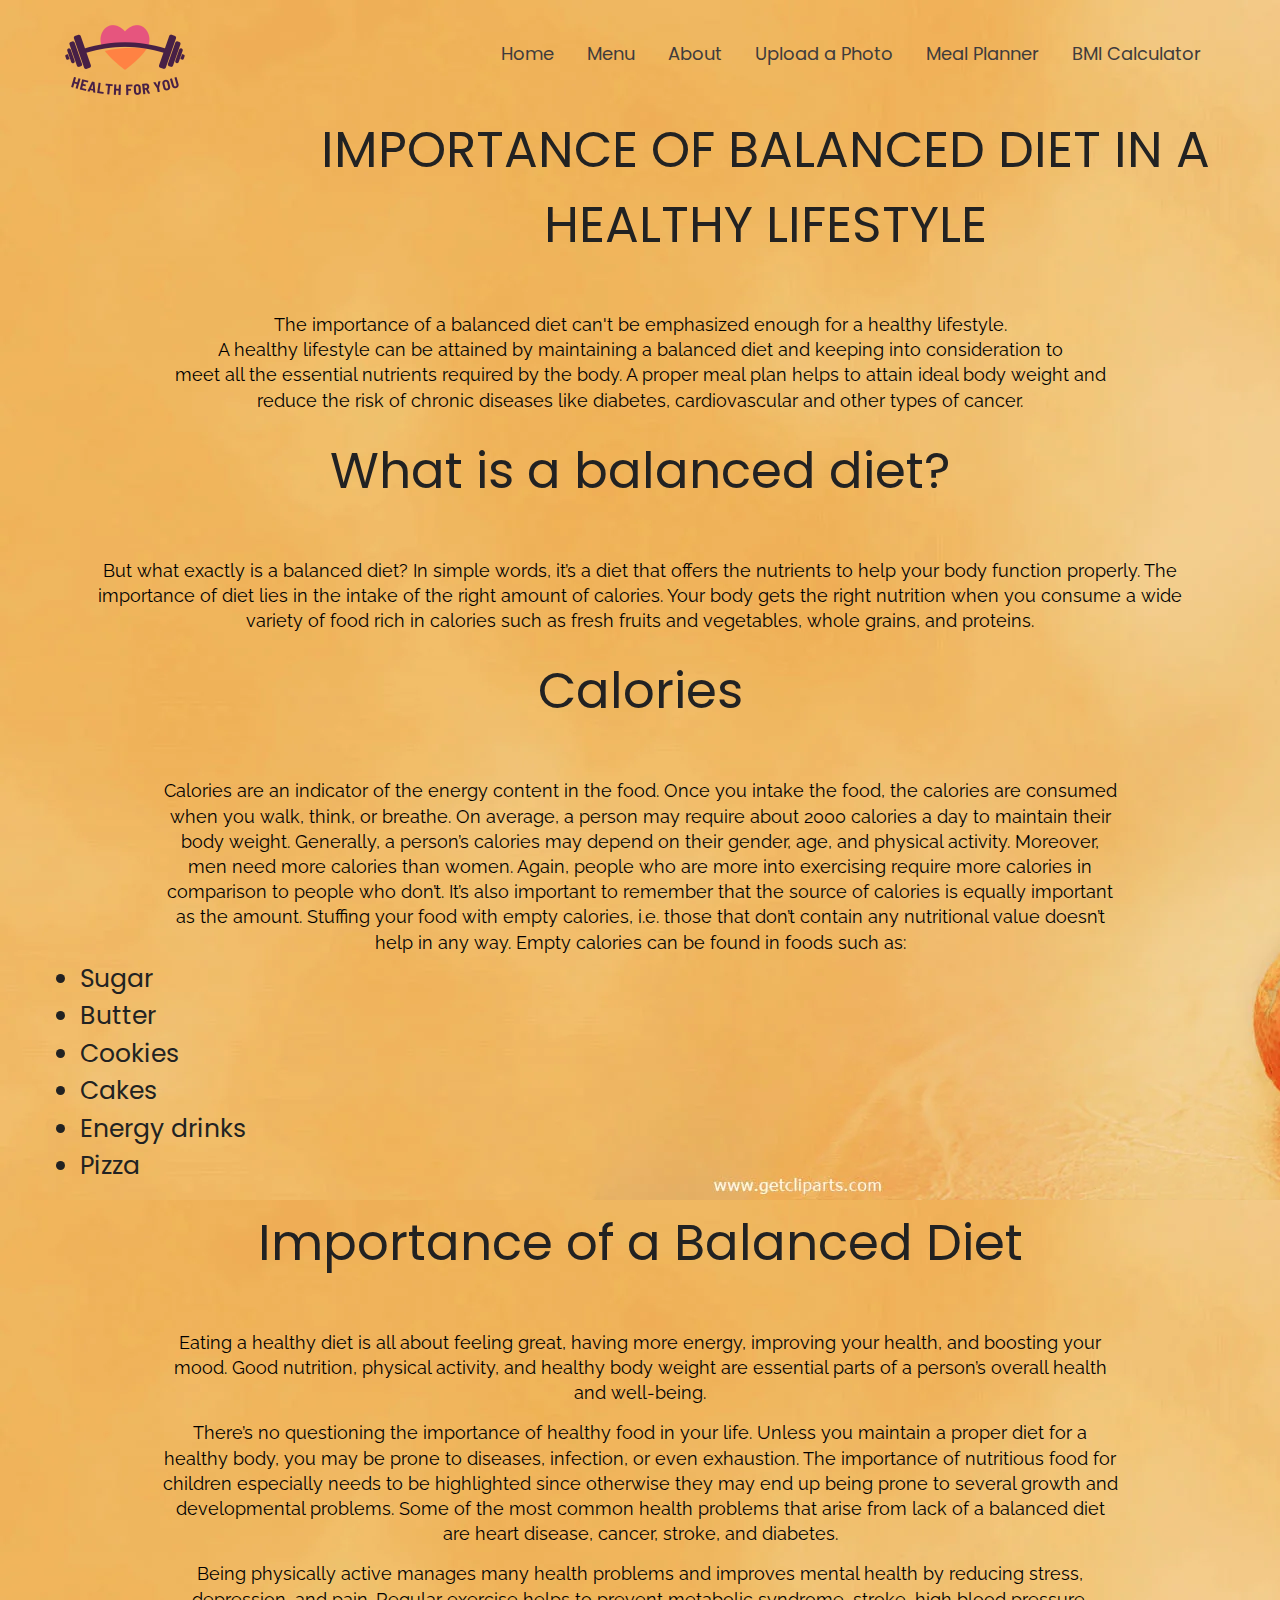
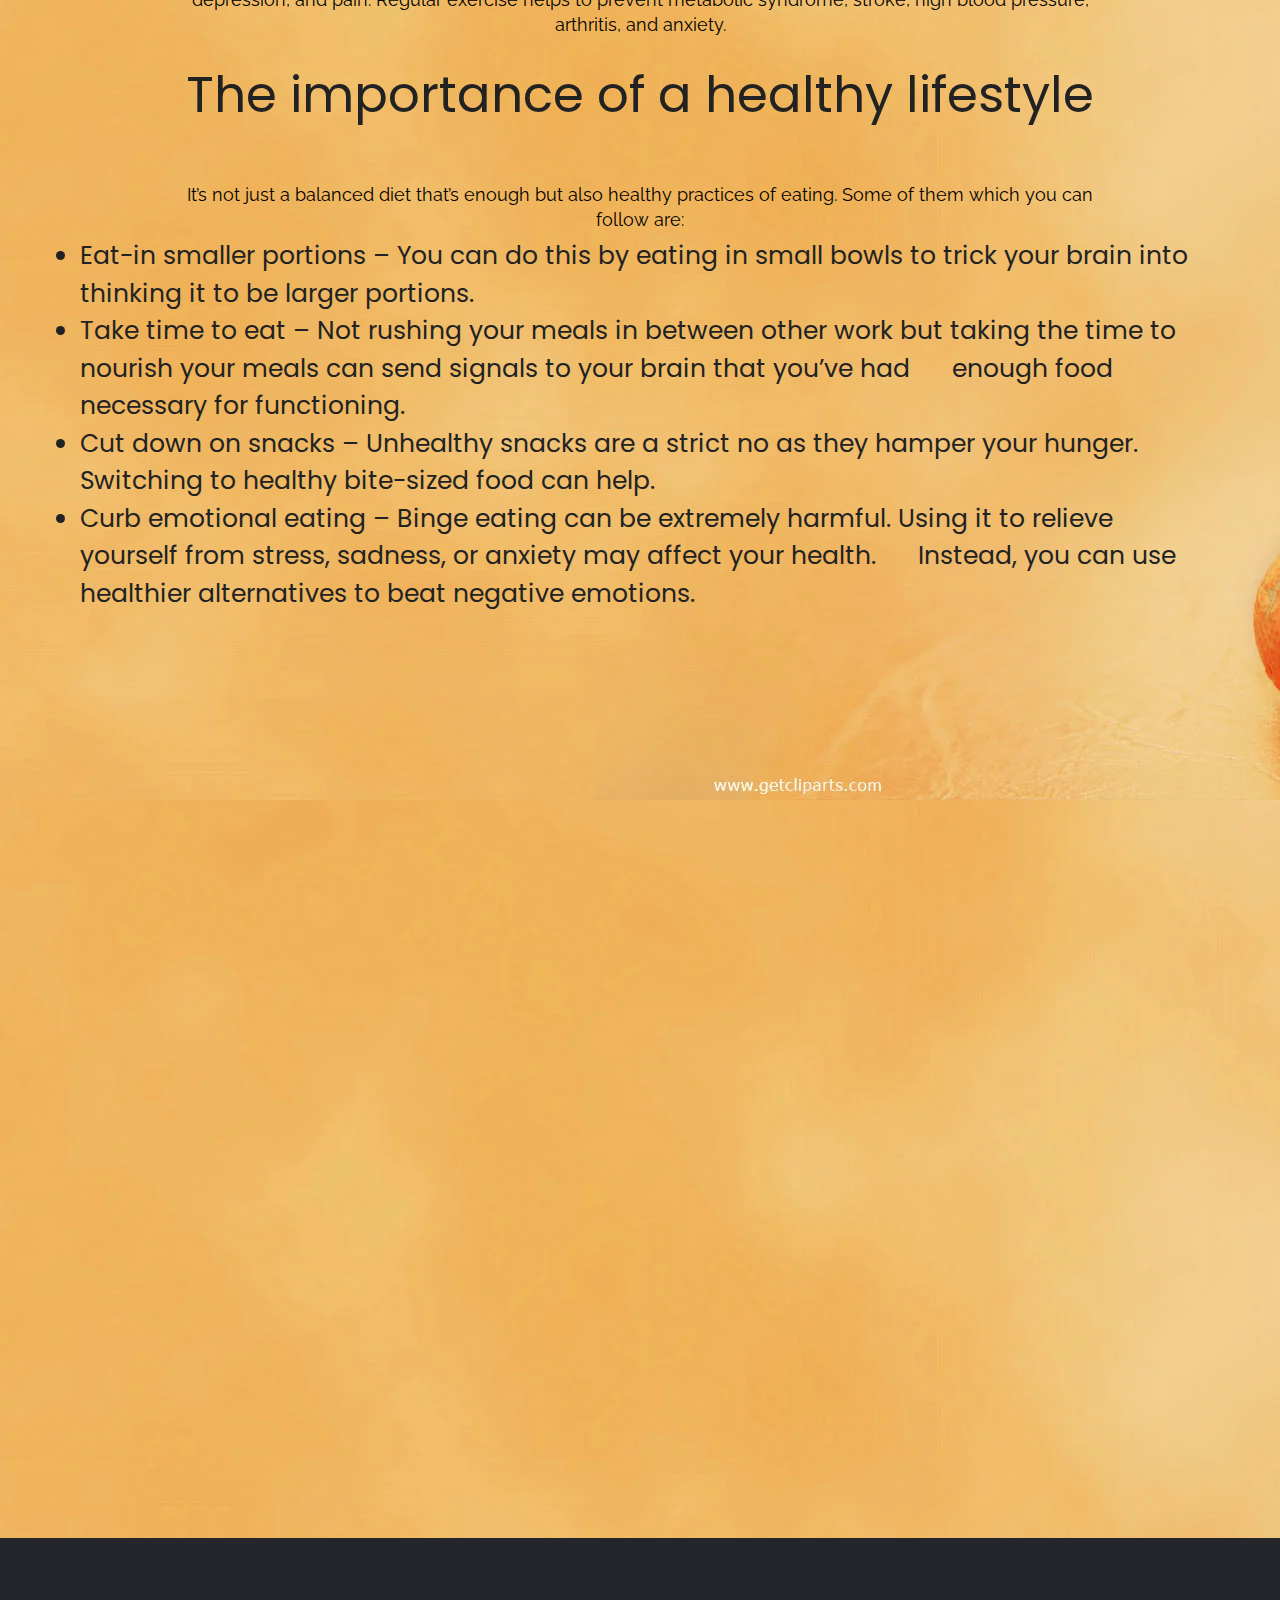
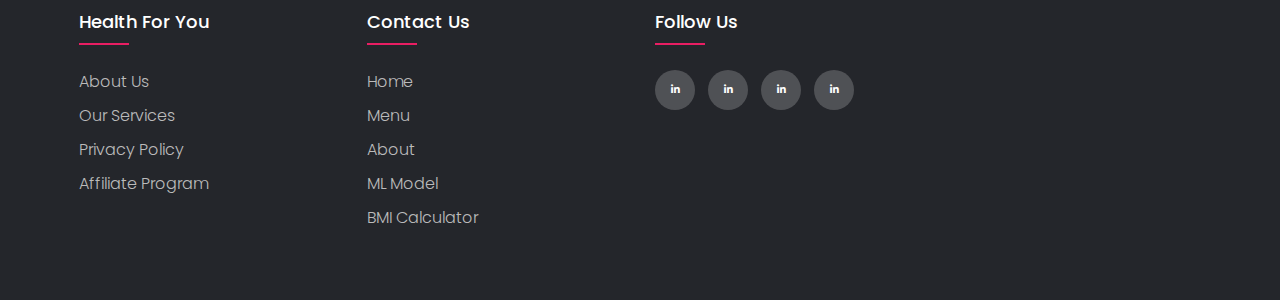
<file: Food-Scanner-main/about.html>
<!DOCTYPE html>
<html lang="en">

<head>
  <meta charset="UTF-8">
  <meta http-equiv="X-UA-Compatible" content="IE=edge">
  <meta name="viewport" content="width=device-width, initial-scale=1.0">
  <link rel="shortcut icon" href="./images/favicon.ico" type="image/x-icon">
  <title>EPICS</title>
  <link rel="stylesheet" href="./reset.css">
  <link rel="stylesheet" href="./globalStyles.css">
  <link rel="stylesheet" href="./components.css">
  <!-- aos library css  -->
  <link rel="stylesheet" href="https://unpkg.com/aos@next/dist/aos.css" />
  <link rel="stylesheet" href="about.css">
  <link rel="stylesheet" href="home.css">
  <link rel="stylesheet" href="footer.css">
  <link rel="stylesheet" type="text/css" href="./fontawesome/fontawesome-free-6.1.1-web/css/all.css">
</head>

<body>
  <!-- Nav Section -->
  
  <header>
    <li><img src="img/logo.png" alt="logo"></li>
  </header>

  <div class="nav">
    <div class="container">
      <div class="nav__wrapper">
        <a href="./index.html" class="logo">
         
        </a>
        <nav>
          <div class="nav__icon">
            <svg xmlns="http://www.w3.org/2000/svg" width="24" height="24" viewBox="0 0 24 24" fill="none"
              stroke="currentColor" stroke-width="2" stroke-linecap="round" stroke-linejoin="round"
              class="feather feather-menu">
              <line x1="3" y1="12" x2="21" y2="12" />
              <line x1="3" y1="6" x2="21" y2="6" />
              <line x1="3" y1="18" x2="21" y2="18" />
            </svg>
          </div>
          <div class="nav__bgOverlay"></div>
          <ol class="nav__list">
            <div class="nav__close">
              <svg xmlns="http://www.w3.org/2000/svg" width="24" height="24" viewBox="0 0 24 24" fill="none"
                stroke="currentColor" stroke-width="2" stroke-linecap="round" stroke-linejoin="round"
                class="feather feather-x">
                <line x1="18" y1="6" x2="6" y2="18" />
                <line x1="6" y1="6" x2="18" y2="18" />
              </svg>
            </div>
            <div class="nav__list__wrapper">

              <li><a class="nav__link" href="./index.html">Home</a></li>
              <li><a class="nav__link" href="./menu.html">Menu</a></li>
              <li><a class="nav__link" href="./about.html">About</a></li>
              <li><a class="nav__link" href="./upload.html"target="_blank">Upload a Photo</a></li>
              <li><a class="nav__link" href="https://pacific-fjord-51358.herokuapp.com/" target="_blank">Meal Planner</a></li>
              <li><a class="nav__link" href="./bmi.html"target="_blank">BMI Calculator</a></li>
              
      
            </div>
          </ol>
        </nav>
      </div>
    </div>
  </div>
  <!-- End Nav Section -->
  <!-- Our Story Section -->
 

  <center><h1 class="heading">IMPORTANCE OF BALANCED DIET IN A HEALTHY LIFESTYLE</h1></center>
  <div class="about-section">
    <center><p>The importance of a balanced diet can't be emphasized enough for a
       healthy lifestyle.<br> A healthy lifestyle can be attained  by maintaining a balanced diet and 
       keeping into consideration to <br> meet all the essential nutrients required by the body.
       A proper meal plan helps to attain ideal body weight and <br> reduce the 
       risk of chronic diseases like diabetes, cardiovascular and 
       other types of cancer.</p></center>
  </div>
  
  <center><h1 class="heading">What is a balanced diet? </h1></center>
  <div class="about-section">
    <center><p>
      But what exactly is a balanced diet? In simple words, it’s a diet that offers the nutrients to help your body function properly. The importance of diet lies in the intake of the right amount of calories. Your body gets the right nutrition when you consume
      a wide variety of food rich in calories such as fresh fruits and vegetables, whole grains, and proteins. 
  </p><center>
    <center><h1 class="heading">Calories</h1></center>
  <div class="about-section">
    <center>
      <p>
        Calories are an indicator of the energy content in the food. Once you intake the food, the calories are consumed
        when you walk, think, or breathe. On average, a person may require about 2000 calories a day to maintain their body weight.
         Generally, a person’s calories may depend on their gender, age, and physical activity. Moreover, men need more calories than women. 
        Again, people who are more into exercising require more calories in comparison 
        to people who don’t. It’s also important to remember that the source of calories is equally important as the 
        amount. Stuffing your food with empty calories, i.e. those that don’t contain any nutritional value doesn’t help
         in any way. Empty calories can be found in foods such as: 
      </p>
     
      </center>
    </div>
   <div class="heading2">
   <left><li>Sugar</li></left>
   <left><li>Butter</li></left>
   <left><li>Cookies</li></left>
   <left><li>Cakes</li></left>
   <left><li>Energy drinks</li></left>
   <left><li>Pizza</li></left>



  </div>
  <center><h1 class="heading">Importance of a Balanced Diet</h1></center>
  <div class="about-section">
    <center>
      <p>
        Eating a healthy diet is all about feeling great, having more energy, 
        improving your health, and boosting your mood. Good nutrition, physical activity, 
        and healthy body weight are essential parts of a person’s overall health and well-being.
      </p>
      <br>
      <p>
        There’s no questioning the importance of healthy food in your life. Unless you maintain a proper diet for a healthy body, you may be prone to diseases, infection, or even exhaustion. The importance of nutritious food for children especially needs to
         be highlighted since otherwise they may end up being prone to several growth and developmental problems.
        Some of the most common health problems that arise from lack of a balanced diet are heart disease, cancer, stroke, and diabetes. 
      </p>
    </center>
    <br>
  <center>
    <p>
      Being physically active manages many health problems and improves mental health by reducing stress, depression,
      and pain. Regular exercise helps to prevent metabolic syndrome, stroke, high blood pressure, arthritis, 
      and anxiety.
    </p>
  </center>
  </div>
  <center><h1 class="heading">The importance of a healthy lifestyle</h1></center>
  <div class="about-section">
    <center><p>It’s not just a balanced diet that’s enough but also healthy practices of eating. Some of them which you can follow are:</p></center>
  </div>
  <div class="heading2">
    <li>Eat-in smaller portions – You can do this by eating in small bowls to trick your brain into thinking it to be larger portions.</li>
    <li>Take time to eat – Not rushing your meals in between other work but taking the time to nourish your meals can send signals to your brain that you’ve had &nbsp;&nbsp;&nbsp;&nbsp;&nbsp;enough food necessary for functioning. </li>
    <li>Cut down on snacks – Unhealthy snacks are a strict no as they hamper your hunger. Switching to healthy bite-sized food can help. </li>
    <li>Curb emotional eating – Binge eating can be extremely harmful. Using it to relieve yourself from stress, sadness, or anxiety may affect your health. &nbsp;&nbsp;&nbsp;&nbsp;&nbsp;Instead, you can use healthier alternatives to beat negative emotions. </li>

  </div>




  
  <!-- End Our Story Section -->
  <!-- Our Goals -->
  <section id="ourGoals" data-aos="fade-down">
    <div class="container">
      <div class="ourGoals__info">
        <h3 class="ourGoals__title">
          Our Goals 
        </h3>
        <p class="ourGoals__text">
         <center><font size="5px">
           <ul>
          <p><li>Random meal generator</li></p>
          <p><li>Food categorising them and checking calories & piechart</li></p>
          <p><li>articles related to health and foods & fitness</li></p>
           <p><li> Explaination of basic things like what is calorie like , carbohydrates fats etc.</li></p>
             <li>Top 10 foods</li>
          <li>BMI calculator and its Chart , diet chart and plans</li>          
          <li>Website Translator </li>
          <li>ChatBot Using Python </li>
          <li>Scanning Food</li>
          <li>Addition to that and count the number of items present and telling calories based on that- ML</li>
          <li>Body Fat Estimator-ML</li>
          <li>Food recommender - ML  based on calorie & preferences recommend me a meal/food/snack - ML</li>
          <li>Search ingredient and get meals and and check recipe  - Spoonacular API (Web dev available for android as well)</li>
          <li>Freshness of a food (fruits and vegetables) - ML</li>
           </p>
          </ul>
          </div>
        
        
        
        
        
        </font></center>
       
        </p>
      </div>
     
    </div>
  </section>
  <!-- End Our Goals -->
  <!-- Footer -->
  <footer class="footer">
    <div class="container">
      <div class="row">
        <div class="footer-col">
          <h4>Health For You</h4>
          <ul>
            <li><a href="#">about us</a></li>
            <li><a href="#">our services</a></li>
            <li><a href="#">privacy policy</a></li>
            <li><a href="#">affiliate program</a></li>
          </ul>
        </div>
        <div class="footer-col">
          <h4>Contact Us</h4>
          <ul>
            <li><a href="index.html">Home</a></li>
            <li><a href="menu.html">Menu</a></li>
            <li><a href="about.html">About</a></li>
            <li><a href="upload.html">ML Model</a></li>
            <li><a href="bmi.html">BMI Calculator</a></li>
          </ul>
        </div>
        
        <div class="footer-col">
          <h4>follow us</h4>
          <div class="social-links">
            <a href="https://www.linkedin.com/in/naman-shrivastava-1403/"><i class="fab fa-linkedin-in"></i></a>
            <a href="https://www.linkedin.com/in/aryankr1508/"><i class="fab fa-linkedin-in"></i></a>
            <a href="https://www.linkedin.com/in/sudhanshu-singh-642177201/"><i class="fab fa-linkedin-in"></i></a>
            <a href="https://www.linkedin.com/in/saket-nand-b77295190/"><i class="fab fa-linkedin-in"></i></a>
          </div>
        </div>
      </div>
    </div>
 </footer>
    <!-- End Footer -->

  <!-- aos scripts -->
  <script src="https://unpkg.com/aos@next/dist/aos.js"></script>
  <!-- custom scripts -->
  <script src="./main.js"></script>
</body>

</html>
</file>
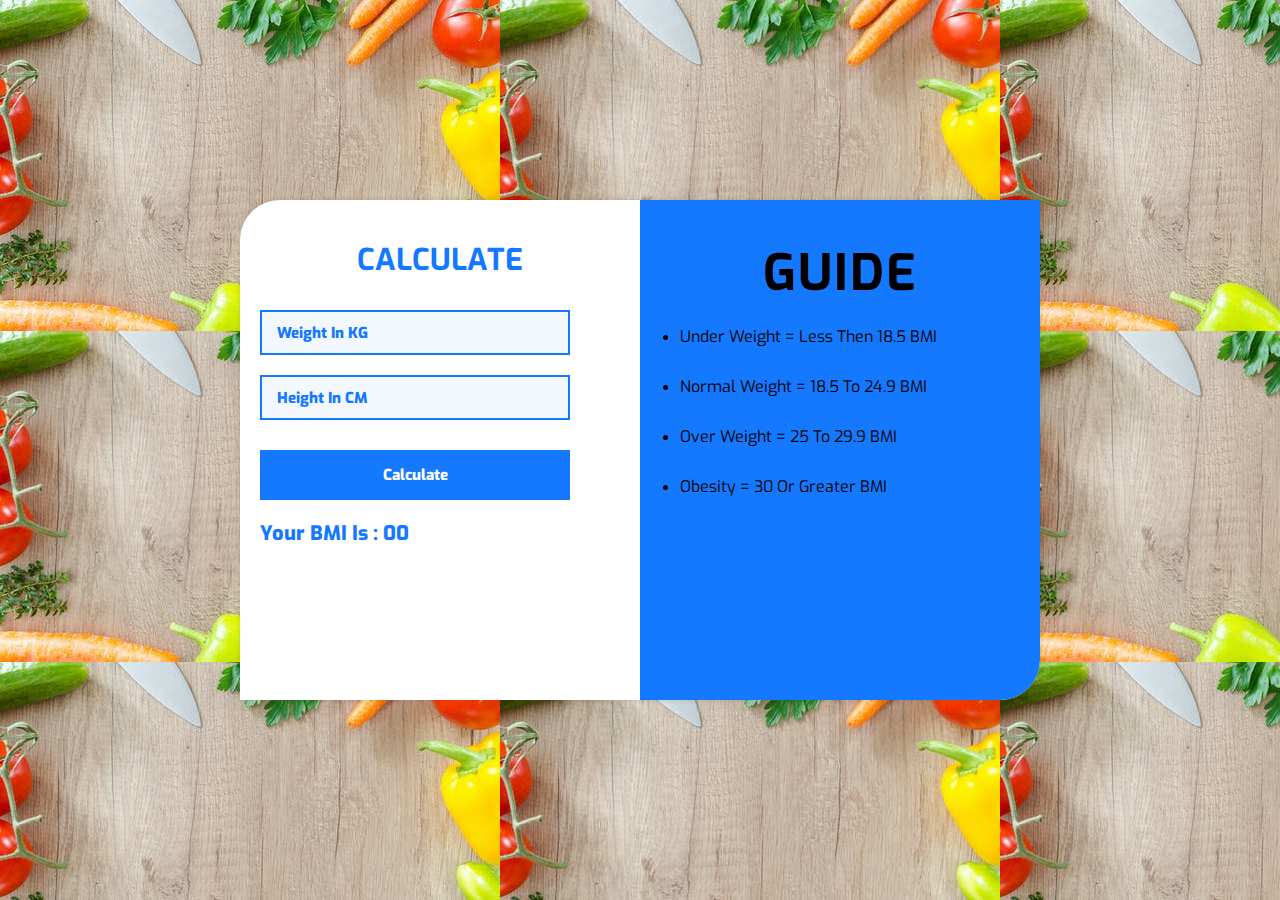
<file: Food-Scanner-main/bmi.html>
<!DOCTYPE html>
<html lang="en">
<head>
    <meta charset="UTF-8">
    <title>BMI Calculator</title>
    <link rel="stylesheet" href="css/style.css">
    <link href="https://fonts.googleapis.com/css2?family=Exo:ital,wght@1,600;1,700&display=swap" rel="stylesheet">
</head>
<body>
    <div id="container">
        <div id="calculator">
            <h2>CALCULATE</h2>
            <input type="text" name="bmi" id="weight" placeholder="Weight In KG">
            <input type="text" name="bmi" id="height" placeholder="Height In CM">
            <input type="submit" value="Calculate" id="calculate">
            <div id="yourBMI">Your BMI Is : <span>00</span></div>
        </div>
        <div id="guide">
            <h2>GUIDE</h2>
            <ul>
                <li>Under Weight = Less Then 18.5 BMI</li>
                <li>Normal Weight = 18.5 To 24.9 BMI</li>
                <li>Over Weight = 25 To 29.9 BMI</li>
                <li>Obesity = 30 Or Greater BMI</li>
            </ul>
        </div>
    </div>
    <script src="js/files.js"></script>
</body>
</html>
</file>
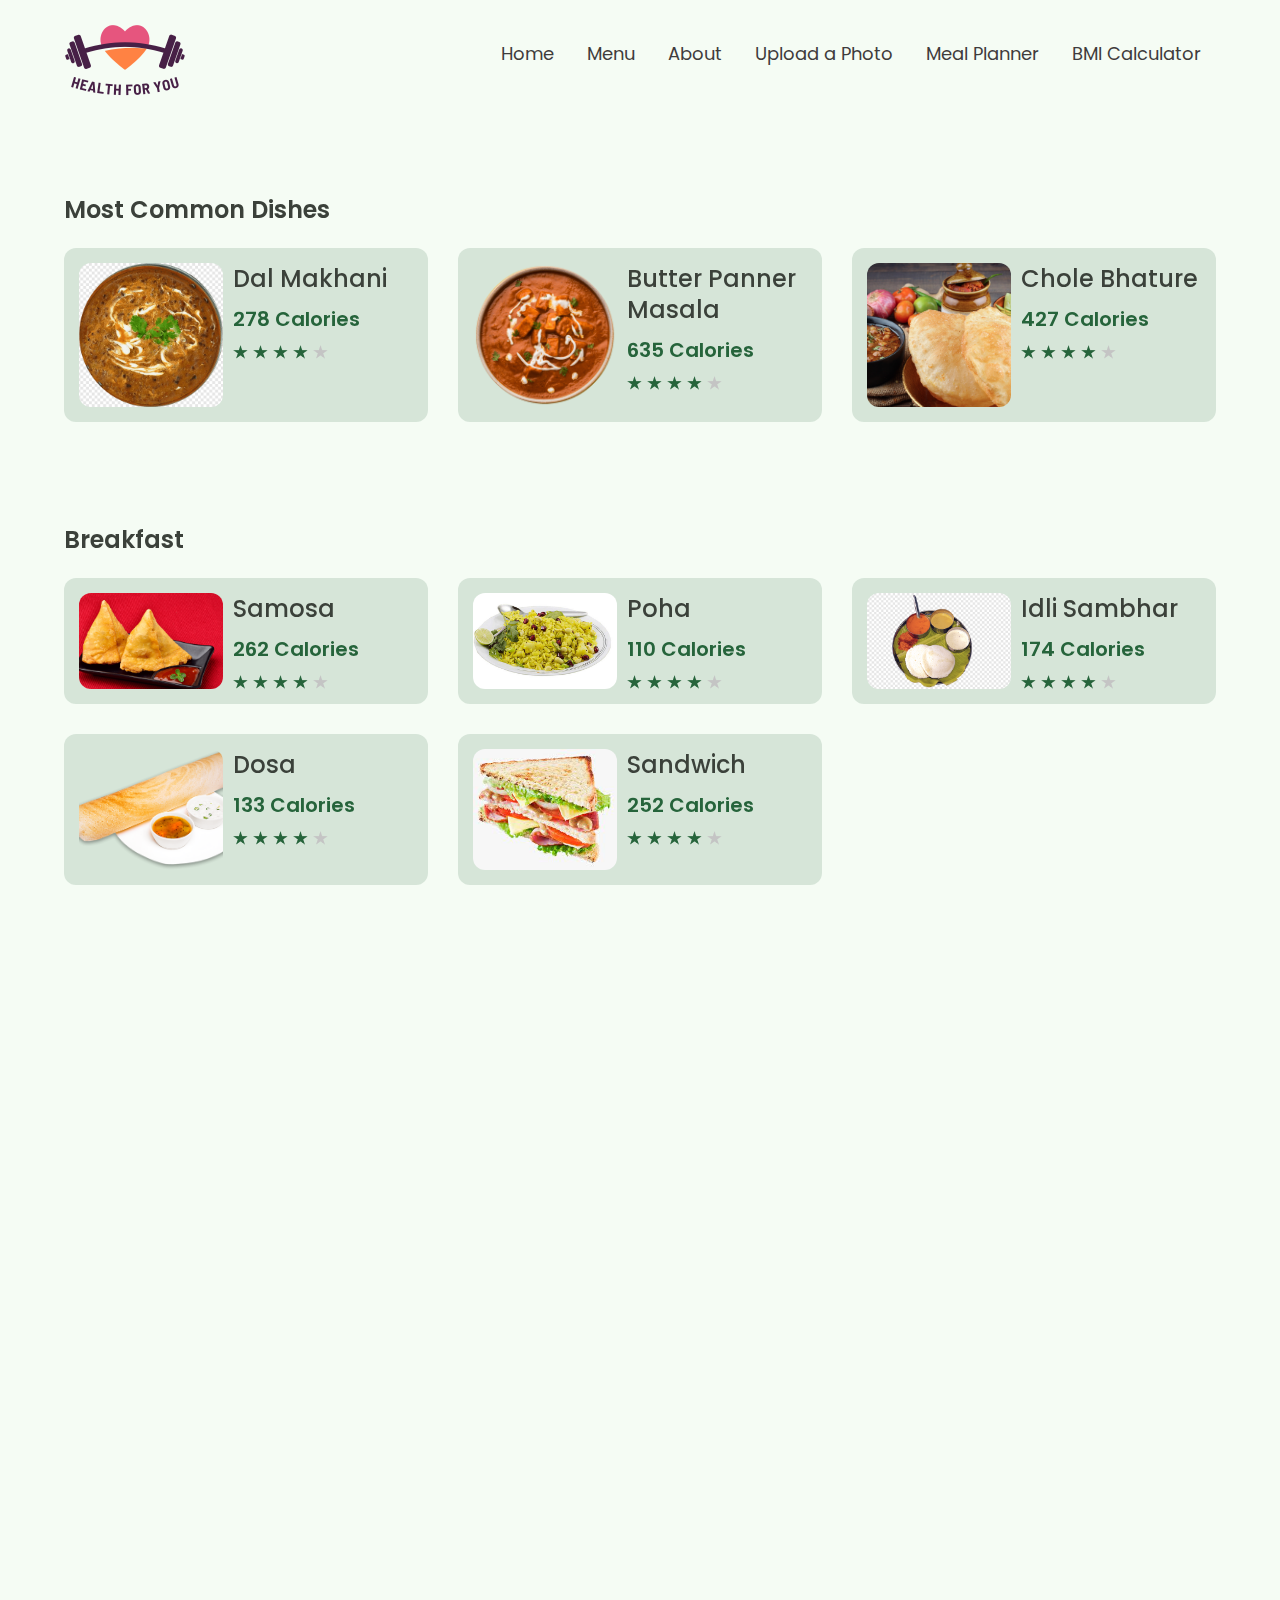
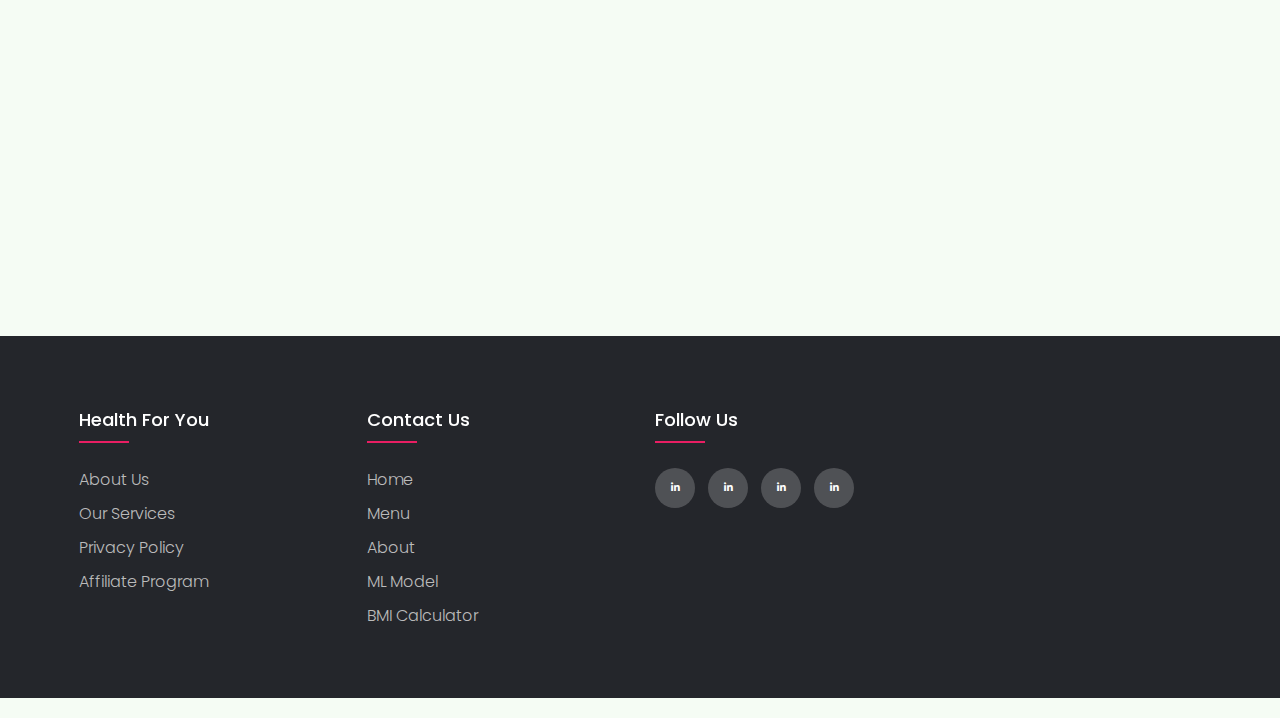
<file: Food-Scanner-main/menu.html>
<!DOCTYPE html>
<html lang="en">

<head>
  <meta charset="UTF-8">
  <meta http-equiv="X-UA-Compatible" content="IE=edge">
  <meta name="viewport" content="width=device-width, initial-scale=1.0">
  <link rel="shortcut icon" href="./images/favicon.ico" type="image/x-icon">
  <title>Menu </title>
  <link rel="stylesheet" href="./reset.css">
  <link rel="stylesheet" href="./globalStyles.css">
  <link rel="stylesheet" href="./components.css">
  <link rel="stylesheet"href="./hover.css">
  <!-- aos library css  -->
  <link rel="stylesheet" href="https://unpkg.com/aos@next/dist/aos.css" />
  <!-- Add your custom css -->
  <link rel="stylesheet" type="text/css" href="./fontawesome/fontawesome-free-6.1.1-web/css/all.css">
  <link rel="stylesheet" href="./menu.css">
  <link rel="stylesheet" href="home.css">
  <link rel="stylesheet" href="footer.css">
</head>

<body>
  <header>
    <li><img src="img/logo.png" alt="logo"></li>
  </header>
  <!-- Nav Section -->
  <div class="nav">
    <div class="container">
      <div class="nav__wrapper">
        <a href="./index.html" class="logo">
         
        </a>
        <nav>
          <div class="nav__icon">
            <svg xmlns="http://www.w3.org/2000/svg" width="24" height="24" viewBox="0 0 24 24" fill="none"
              stroke="currentColor" stroke-width="2" stroke-linecap="round" stroke-linejoin="round"
              class="feather feather-menu">
              <line x1="3" y1="12" x2="21" y2="12" />
              <line x1="3" y1="6" x2="21" y2="6" />
              <line x1="3" y1="18" x2="21" y2="18" />
            </svg>
          </div>
          <div class="nav__bgOverlay"></div>
          <ol class="nav__list">
            <div class="nav__close">
              <svg xmlns="http://www.w3.org/2000/svg" width="24" height="24" viewBox="0 0 24 24" fill="none"
                stroke="currentColor" stroke-width="2" stroke-linecap="round" stroke-linejoin="round"
                class="feather feather-x">
                <line x1="18" y1="6" x2="6" y2="18" />
                <line x1="6" y1="6" x2="18" y2="18" />
              </svg>
            </div>
            <div class="nav__list__wrapper">
              
              <li><a class="nav__link" href="./index.html">Home</a></li>
              <li><a class="nav__link" href="./menu.html">Menu</a></li>
              <li><a class="nav__link" href="./about.html">About</a></li>
              <li><a class="nav__link" href="./upload.html"target="_blank">Upload a Photo</a></li>
              <li><a class="nav__link" href=".https://pacific-fjord-51358.herokuapp.com/" target="_blank">Meal Planner</a></li>
              <li><a class="nav__link" href="./bmi.html"target="_blank">BMI Calculator</a></li>
            </div>
          </ol>
        </nav>
      </div>
    </div>
  </div>
  <!-- End Nav Section -->
  <!-- page Title -->
    
  
  <!-- End Our Specials -->
  <!-- Top Dishes -->
  <section id="dishGrid" data-aos="fade-down">
    <div class="container">
      <h2 class="dishGrid__title">
        Most Common Dishes
      </h2>
      <div class="dishGrid__wrapper">
        <div class="dishGrid__item">
          <div class="dishGrid__item__img">
            <img src="./images/food-2.png" alt="food img">
          </div>
          <div class="dishGrid__item__info">
            <h3 class="dishGrid__item__title">
              Dal Makhani
            </h3>
            <h3 class="dishGrid__item__price">278 Calories</h3>
            <div class="dishGrid__item__stars">
              <img src="./images/3star.png" alt="3 star">
            </div>
          </div>
        </div>
        <div class="dishGrid__item">
          <div class="dishGrid__item__img">
            <img src="./images/food-4.png" alt="food img">
          </div>
          <div class="dishGrid__item__info">
            <h3 class="dishGrid__item__title">
              Butter Panner Masala
            </h3>
            <h3 class="dishGrid__item__price">635 Calories</h3>
            <div class="dishGrid__item__stars">
              <img src="./images/3star.png" alt="3 star">
            </div>
          </div>
        </div>
        <div class="dishGrid__item">
          <div class="dishGrid__item__img">
            <img src="./images/food-5.png" alt="food img">
          </div>
          <div class="dishGrid__item__info">
            <h3 class="dishGrid__item__title">
              Chole Bhature
            </h3>
            <h3 class="dishGrid__item__price">427 Calories</h3>
            <div class="dishGrid__item__stars">
              <img src="./images/3star.png" alt="3 star">
            </div>
          </div>
        </div>
      </div>
    </div>
  </section>
  <!-- End Top Dishes -->
  <!-- Breakfast Dishes -->
  <section id="dishGrid" data-aos="fade-up">
    <div class="container">
      <h2 class="dishGrid__title">
        Breakfast
      </h2>
      <div class="dishGrid__wrapper">
        <div class="dishGrid__item">
          <div class="dishGrid__item__img">
            <img src="./images/food-1.png" alt="food img">
          </div>
          <div class="dishGrid__item__info">
            <h3 class="dishGrid__item__title">
              Samosa
            </h3>
            <h3 class="dishGrid__item__price">262 Calories</h3>
            <div class="dishGrid__item__stars">
              <img src="./images/3star.png" alt="3 star">
            </div>
          </div>
        </div>
        <div class="dishGrid__item">
          <div class="dishGrid__item__img">
            <img src="./images/poha.png" alt="food img">
          </div>
          <div class="dishGrid__item__info">
            <h3 class="dishGrid__item__title">
              Poha
            </h3>
            <h3 class="dishGrid__item__price">110 Calories</h3>
            <div class="dishGrid__item__stars">
              <img src="./images/3star.png" alt="3 star">
            </div>
          </div>
        </div>
        <div class="dishGrid__item">
          <div class="dishGrid__item__img">
            <img src="./images/idli.png" alt="food img">
          </div>
          <div class="dishGrid__item__info">
            <h3 class="dishGrid__item__title">
              Idli Sambhar
            </h3>
            <h3 class="dishGrid__item__price">174 Calories</h3>
            <div class="dishGrid__item__stars">
              <img src="./images/3star.png" alt="3 star">
            </div>
          </div>
        </div>
        <div class="dishGrid__item">
          <div class="dishGrid__item__img">
            <img src="./images/dosa.png" alt="food img">
          </div>
          <div class="dishGrid__item__info">
            <h3 class="dishGrid__item__title">
              Dosa
            </h3>
            <h3 class="dishGrid__item__price">133 Calories</h3>
            <div class="dishGrid__item__stars">
              <img src="./images/3star.png" alt="3 star">
            </div>
          </div>
        </div>
        <div class="dishGrid__item">
          <div class="dishGrid__item__img">
            <img src="./images/sand.png" alt="food img">
          </div>
          <div class="dishGrid__item__info">
            <h3 class="dishGrid__item__title">
              Sandwich
            </h3>
            <h3 class="dishGrid__item__price">252 Calories</h3>
            <div class="dishGrid__item__stars">
              <img src="./images/3star.png" alt="3 star">
            </div>
          </div>
        </div>
      </div>
    </div>
  </section>
  <!-- End Breakfast Dishes -->
  <!-- Lunch Dishes -->
  <section id="dishGrid" data-aos="fade-up">
    <div class="container">
      <h2 class="dishGrid__title">
        Lunch
      </h2>
      <div class="dishGrid__wrapper">
        <div class="dishGrid__item">
          <div class="dishGrid__item__img">
            <img src="./images/briyani.png" alt="food img">
          </div>
          <div class="dishGrid__item__info">
            <h3 class="dishGrid__item__title">
              Chicken Briyani
            </h3>
            <h3 class="dishGrid__item__price">520</h3>
            <div class="dishGrid__item__stars">
              <img src="./images/3star.png" alt="3 star">
            </div>
          </div>
        </div>
        <div class="dishGrid__item">
          <div class="dishGrid__item__img">
            <img src="./images/pulao.png" alt="food img">
          </div>
          <div class="dishGrid__item__info">
            <h3 class="dishGrid__item__title">
              Panner Pulao
            </h3>
            <h3 class="dishGrid__item__price">359 Calories</h3>
            <div class="dishGrid__item__stars">
              <img src="./images/3star.png" alt="3 star">
            </div>
          </div>
        </div>
        <div class="dishGrid__item">
          <div class="dishGrid__item__img">
            <img src="./images/rajma.png" alt="food img">
          </div>
          <div class="dishGrid__item__info">
            <h3 class="dishGrid__item__title">
              Rajma Chawal
            </h3>
            <h3 class="dishGrid__item__price">261 Calories</h3>
            <div class="dishGrid__item__stars">
              <img src="./images/3star.png" alt="3 star">
            </div>
          </div>
        </div>
        <div class="dishGrid__item">
          <div class="dishGrid__item__img">
            <img src="./images/chwal.png" alt="food img">
          </div>
          <div class="dishGrid__item__info">
            <h3 class="dishGrid__item__title">
              Dal Chawal
            </h3>
            <h3 class="dishGrid__item__price">405 Calories</h3>
            <div class="dishGrid__item__stars">
              <img src="./images/3star.png" alt="3 star">
            </div>
          </div>
        </div>
        <div class="dishGrid__item">
          <div class="dishGrid__item__img">
            <img src="./images/allo.png" alt="food img">
          </div>
          <div class="dishGrid__item__info">
            <h3 class="dishGrid__item__title">
              Dum Aalo
            </h3>
            <h3 class="dishGrid__item__price">330 Calories</h3>
            <div class="dishGrid__item__stars">
              <img src="./images/3star.png" alt="3 star">
            </div>
          </div>
        </div>
      </div>
    </div>
  </section>
  <!-- End Lunch Dishes -->
  <!-- Dinner Dishes -->
  <section id="dishGrid" data-aos="fade-up">
    <div class="container">
      <h2 class="dishGrid__title">
        Dinner
      </h2>
      <div class="dishGrid__wrapper">
        <div class="dishGrid__item">
          <div class="dishGrid__item__img">
            <img src="./images/malai.png" alt="food img">
          </div>
          <div class="dishGrid__item__info">
            <h3 class="dishGrid__item__title">
              Malai Kofta
            </h3>
            <h3 class="dishGrid__item__price">362 Calories</h3>
            <div class="dishGrid__item__stars">
              <img src="./images/3star.png" alt="3 star">
            </div>
          </div>
        </div>
        <div class="dishGrid__item">
          <div class="dishGrid__item__img">
            <img src="./images/tandori.png" alt="food img">
          </div>
          <div class="dishGrid__item__info">
            <h3 class="dishGrid__item__title">
              Tandori Chicken
            </h3>
            <h3 class="dishGrid__item__price">265 Calories</h3>
            <div class="dishGrid__item__stars">
              <img src="./images/3star.png" alt="3 star">
            </div>
          </div>
        </div>
        <div class="dishGrid__item">
          <div class="dishGrid__item__img">
            <img src="./images/palak.png" alt="food img">
          </div>
          <div class="dishGrid__item__info">
            <h3 class="dishGrid__item__title">
              Palak Panner
            </h3>
            <h3 class="dishGrid__item__price">470 Calories</h3>
            <div class="dishGrid__item__stars">
              <img src="./images/3star.png" alt="3 star">
            </div>
          </div>
        </div>
        <div class="dishGrid__item">
          <div class="dishGrid__item__img">
            <img src="./images/pnner.png" alt="food img">
          </div>
          <div class="dishGrid__item__info">
            <h3 class="dishGrid__item__title">
              Shahi Panner
            </h3>
            <h3 class="dishGrid__item__price">370 Calories</h3>
            <div class="dishGrid__item__stars">
              <img src="./images/3star.png" alt="3 star">
            </div>
          </div>
        </div>
        <div class="dishGrid__item">
          <div class="dishGrid__item__img">
            <img src="./images/matar.png" alt="food img">
          </div>
          <div class="dishGrid__item__info">
            <h3 class="dishGrid__item__title">
              Matar Panner
            </h3>
            <h3 class="dishGrid__item__price">136 Calories</h3>
            <div class="dishGrid__item__stars">
              <img src="./images/3star.png" alt="3 star">
            </div>
          </div>
        </div>
      </div>
    </div>
  </section>
  <!-- End Dinner Dishes -->
  <!-- Footer -->
  <footer class="footer">
    <div class="container">
      <div class="row">
        <div class="footer-col">
          <h4>Health For You</h4>
          <ul>
            <li><a href="#">about us</a></li>
            <li><a href="#">our services</a></li>
            <li><a href="#">privacy policy</a></li>
            <li><a href="#">affiliate program</a></li>
          </ul>
        </div>
        <div class="footer-col">
          <h4>Contact Us</h4>
          <ul>
            <li><a href="index.html">Home</a></li>
            <li><a href="menu.html">Menu</a></li>
            <li><a href="about.html">About</a></li>
            <li><a href="upload.html">ML Model</a></li>
            <li><a href="bmi.html">BMI Calculator</a></li>
          </ul>
        </div>
        
        <div class="footer-col">
          <h4>follow us</h4>
          <div class="social-links">
            <a href="https://www.linkedin.com/in/naman-shrivastava-1403/"><i class="fab fa-linkedin-in"></i></a>
            <a href="https://www.linkedin.com/in/aryankr1508/"><i class="fab fa-linkedin-in"></i></a>
            <a href="https://www.linkedin.com/in/sudhanshu-singh-642177201/"><i class="fab fa-linkedin-in"></i></a>
            <a href="https://www.linkedin.com/in/saket-nand-b77295190/"><i class="fab fa-linkedin-in"></i></a>
          </div>
        </div>
      </div>
    </div>
 </footer>
  <div id="copyright">
    <div class="container">
      <p class="copyright__text">
        
      </p>
    </div>
  </div>
  <!-- End Footer -->
  <!-- aos script -->
  <script src="https://unpkg.com/aos@next/dist/aos.js"></script>
  <!-- custom script -->
  <script src="./main.js"></script>
</body>

</html>
</file>
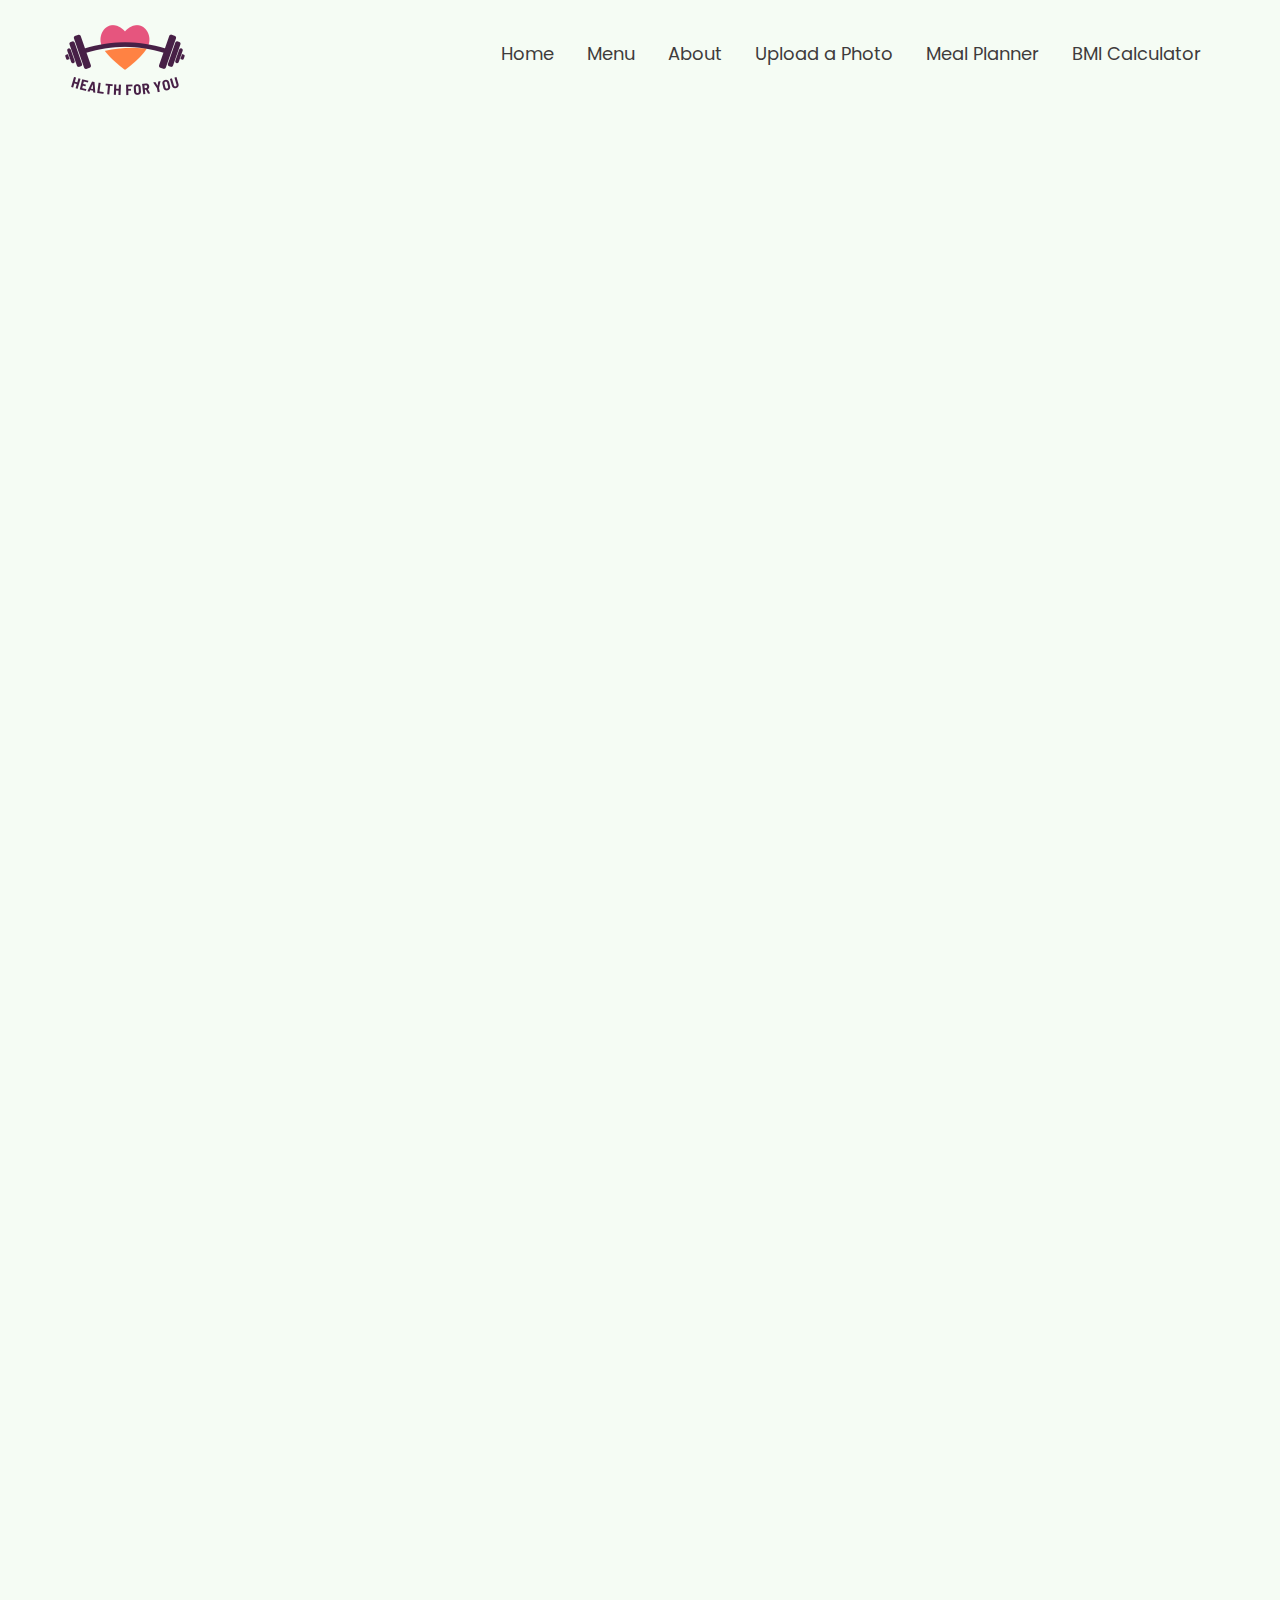
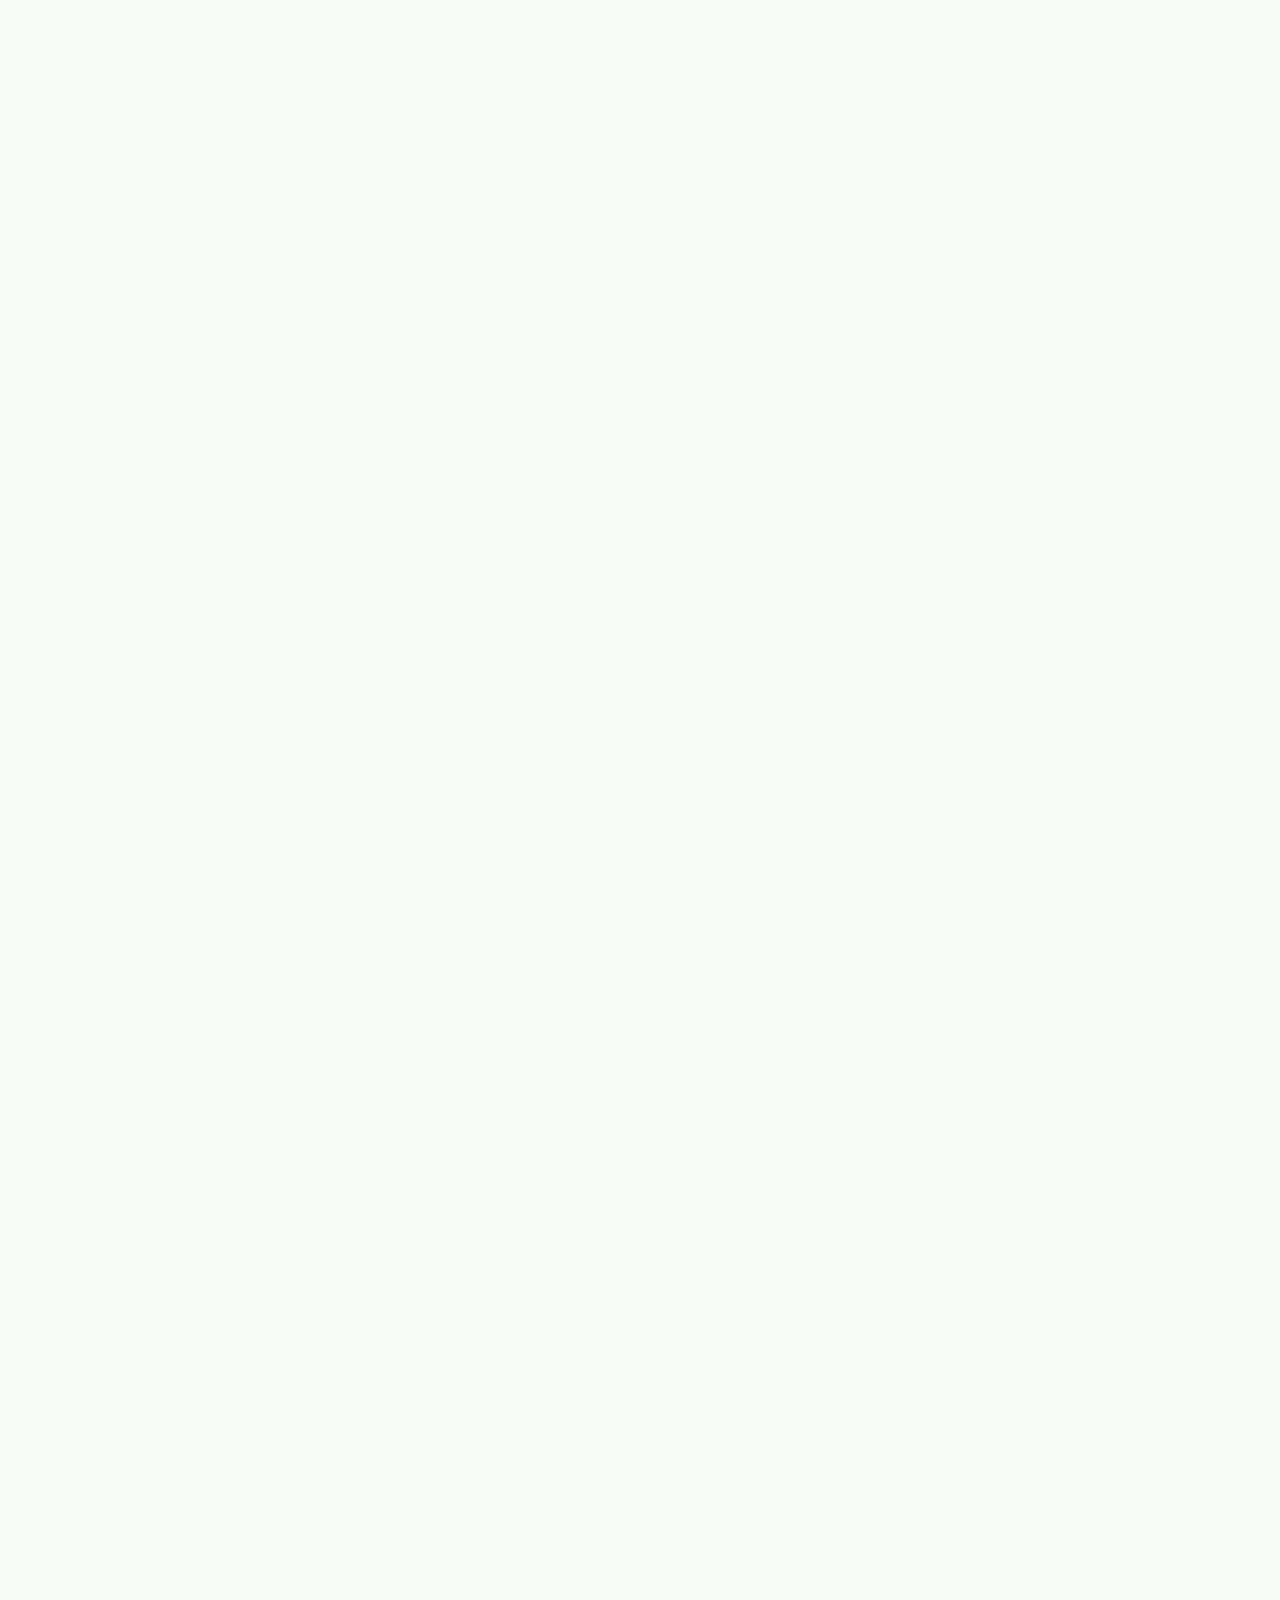
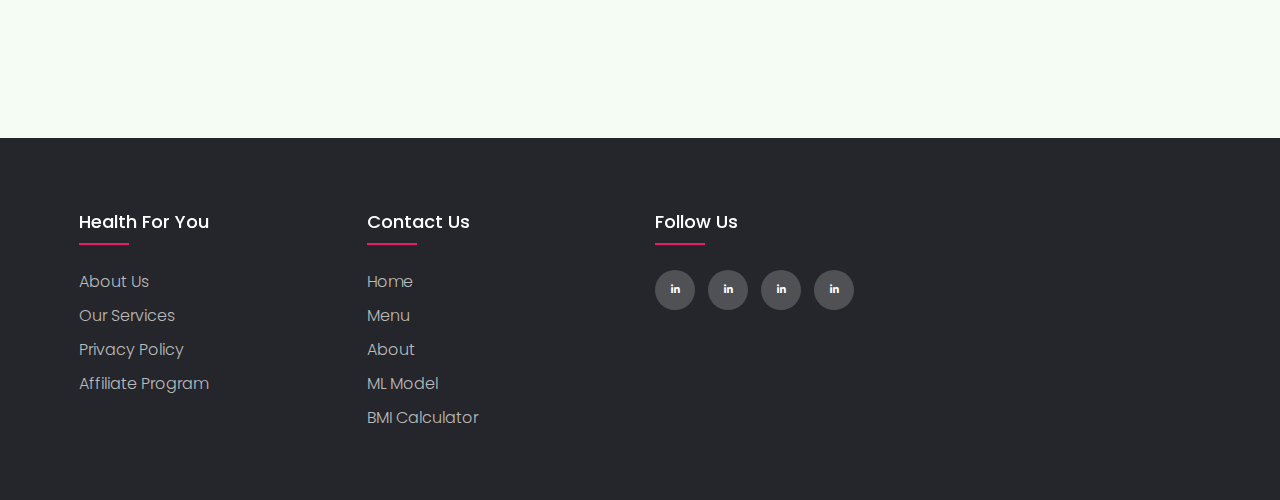
<file: Food-Scanner-main/upload.html>
<!DOCTYPE html>
<html lang="en">
<head>
    <meta charset="UTF-8">
  <meta http-equiv="X-UA-Compatible" content="IE=edge">
  <meta name="viewport" content="width=device-width, initial-scale=1.0">
  <link rel="shortcut icon" href="./images/favicon.ico" type="image/x-icon">
  <title>EPICS</title>
  <link rel="stylesheet" href="./reset.css">
  <link rel="stylesheet" href="./globalStyles.css">
  <link rel="stylesheet" href="./components.css">
  <link rel="stylesheet" href="./upload.css">
  <!-- aos library css  -->
  <link rel="stylesheet" href="https://unpkg.com/aos@next/dist/aos.css" />
  <!-- Add your custom css -->
  <link rel="stylesheet" href="./home.css">
  <link rel="stylesheet" href="home.css">
  <link rel="stylesheet" href="footer.css">
  <link rel="stylesheet" type="text/css" href="./fontawesome/fontawesome-free-6.1.1-web/css/all.css">
</head>
<body>

  <header>
    <li><img src="img/logo.png" alt="logo"></li>
  </header>

    <div class="nav">
        <div class="container">
          <div class="nav__wrapper">
            <a href="./index.html" class="logo">
            
            </a>
            <nav>
              <div class="nav__icon">
                <svg xmlns="http://www.w3.org/2000/svg" width="24" height="24" viewBox="0 0 24 24" fill="none"
                  stroke="currentColor" stroke-width="2" stroke-linecap="round" stroke-linejoin="round"
                  class="feather feather-menu">
                  <line x1="3" y1="12" x2="21" y2="12" />
                  <line x1="3" y1="6" x2="21" y2="6" />
                  <line x1="3" y1="18" x2="21" y2="18" />
                </svg>
              </div>
              <div class="nav__bgOverlay"></div>
              <ul class="nav__list">
                <div class="nav__close">
                  <svg xmlns="http://www.w3.org/2000/svg" width="24" height="24" viewBox="0 0 24 24" fill="none"
                    stroke="currentColor" stroke-width="2" stroke-linecap="round" stroke-linejoin="round"
                    class="feather feather-x">
                    <line x1="18" y1="6" x2="6" y2="18" />
                    <line x1="6" y1="6" x2="18" y2="18" />
                  </svg>
                </div>
                <div class="nav__list__wrapper">
    
                  <li><a class="nav__link" href="./index.html">Home</a></li>
                  <li><a class="nav__link" href="./menu.html">Menu</a></li>
                  <li><a class="nav__link" href="./about.html">About</a></li>
                  <li><a class="nav__link" href="./upload.html"target="_blank">Upload a Photo</a></li>
                  <li><a class="nav__link" href="https://pacific-fjord-51358.herokuapp.com/" target="_blank">Meal Planner</a></li>
                  <li><a class="nav__link" href="./bmi.html"target="_blank">BMI Calculator</a></li>
                  
                </div>
              </ul>
            </nav>
          </div>
        </div>
      </div>
      <!-- End Nav Section -->
     <br>
     <br>
      <!-- Top Dishes -->
     <center>
      <iframe src="https://share.streamlit.io/amaanalikhan3000/foodcaloriedetector/main/st.py" width="1500" height="1000">
        
      </iframe>
      </center>
      


  <!-- End Our Specials -->
  <!-- Top Dishes -->
  <section id="dishGrid" data-aos="fade-down">
    <div class="container">
      <h2 class="dishGrid__title">
        Most Common Dishes
      </h2>
      <div class="dishGrid__wrapper">
        <div class="dishGrid__item">
          <div class="dishGrid__item__img">
            <img src="./images/food-2.png" alt="food img">
          </div>
          <div class="dishGrid__item__info">
            <h3 class="dishGrid__item__title">
              Dal Makhani
            </h3>
            <h3 class="dishGrid__item__price">278 Calories</h3>
            <div class="dishGrid__item__stars">
              <img src="./images/3star.png" alt="3 star">
            </div>
          </div>
        </div>
        <div class="dishGrid__item">
          <div class="dishGrid__item__img">
            <img src="./images/food-4.png" alt="food img">
          </div>
          <div class="dishGrid__item__info">
            <h3 class="dishGrid__item__title">
              Butter Panner Masala
            </h3>
            <h3 class="dishGrid__item__price">635 Calories</h3>
            <div class="dishGrid__item__stars">
              <img src="./images/3star.png" alt="3 star">
            </div>
          </div>
        </div>
        <div class="dishGrid__item">
          <div class="dishGrid__item__img">
            <img src="./images/food-5.png" alt="food img">
          </div>
          <div class="dishGrid__item__info">
            <h3 class="dishGrid__item__title">
              Chole Bhature
            </h3>
            <h3 class="dishGrid__item__price">427 Calories</h3>
            <div class="dishGrid__item__stars">
              <img src="./images/3star.png" alt="3 star">
            </div>
          </div>
        </div>
      </div>
    </div>
  </section>
  <!-- End Top Dishes -->
  <!-- Breakfast Dishes -->
  <section id="dishGrid" data-aos="fade-up">
    <div class="container">
      <h2 class="dishGrid__title">
        Breakfast
      </h2>
      <div class="dishGrid__wrapper">
        <div class="dishGrid__item">
          <div class="dishGrid__item__img">
            <img src="./images/food-1.png" alt="food img">
          </div>
          <div class="dishGrid__item__info">
            <h3 class="dishGrid__item__title">
              Samosa
            </h3>
            <h3 class="dishGrid__item__price">262 Calories</h3>
            <div class="dishGrid__item__stars">
              <img src="./images/3star.png" alt="3 star">
            </div>
          </div>
        </div>
        <div class="dishGrid__item">
          <div class="dishGrid__item__img">
            <img src="./images/poha.png" alt="food img">
          </div>
          <div class="dishGrid__item__info">
            <h3 class="dishGrid__item__title">
              Poha
            </h3>
            <h3 class="dishGrid__item__price">110 Calories</h3>
            <div class="dishGrid__item__stars">
              <img src="./images/3star.png" alt="3 star">
            </div>
          </div>
        </div>
        <div class="dishGrid__item">
          <div class="dishGrid__item__img">
            <img src="./images/idli.png" alt="food img">
          </div>
          <div class="dishGrid__item__info">
            <h3 class="dishGrid__item__title">
              Idli Sambhar
            </h3>
            <h3 class="dishGrid__item__price">174 Calories</h3>
            <div class="dishGrid__item__stars">
              <img src="./images/3star.png" alt="3 star">
            </div>
          </div>
        </div>
        <div class="dishGrid__item">
          <div class="dishGrid__item__img">
            <img src="./images/dosa.png" alt="food img">
          </div>
          <div class="dishGrid__item__info">
            <h3 class="dishGrid__item__title">
              Dosa
            </h3>
            <h3 class="dishGrid__item__price">133 Calories</h3>
            <div class="dishGrid__item__stars">
              <img src="./images/3star.png" alt="3 star">
            </div>
          </div>
        </div>
        <div class="dishGrid__item">
          <div class="dishGrid__item__img">
            <img src="./images/sand.png" alt="food img">
          </div>
          <div class="dishGrid__item__info">
            <h3 class="dishGrid__item__title">
              Sandwich
            </h3>
            <h3 class="dishGrid__item__price">252 Calories</h3>
            <div class="dishGrid__item__stars">
              <img src="./images/3star.png" alt="3 star">
            </div>
          </div>
        </div>
      </div>
    </div>
  </section>
  <!-- End Breakfast Dishes -->
  <!-- Lunch Dishes -->
  <section id="dishGrid" data-aos="fade-up">
    <div class="container">
      <h2 class="dishGrid__title">
        Lunch
      </h2>
      <div class="dishGrid__wrapper">
        <div class="dishGrid__item">
          <div class="dishGrid__item__img">
            <img src="./images/briyani.png" alt="food img">
          </div>
          <div class="dishGrid__item__info">
            <h3 class="dishGrid__item__title">
              Chicken Briyani
            </h3>
            <h3 class="dishGrid__item__price">520</h3>
            <div class="dishGrid__item__stars">
              <img src="./images/3star.png" alt="3 star">
            </div>
          </div>
        </div>
        <div class="dishGrid__item">
          <div class="dishGrid__item__img">
            <img src="./images/pulao.png" alt="food img">
          </div>
          <div class="dishGrid__item__info">
            <h3 class="dishGrid__item__title">
              Panner Pulao
            </h3>
            <h3 class="dishGrid__item__price">359 Calories</h3>
            <div class="dishGrid__item__stars">
              <img src="./images/3star.png" alt="3 star">
            </div>
          </div>
        </div>
        <div class="dishGrid__item">
          <div class="dishGrid__item__img">
            <img src="./images/rajma.png" alt="food img">
          </div>
          <div class="dishGrid__item__info">
            <h3 class="dishGrid__item__title">
              Rajma Chawal
            </h3>
            <h3 class="dishGrid__item__price">261 Calories</h3>
            <div class="dishGrid__item__stars">
              <img src="./images/3star.png" alt="3 star">
            </div>
          </div>
        </div>
        <div class="dishGrid__item">
          <div class="dishGrid__item__img">
            <img src="./images/chwal.png" alt="food img">
          </div>
          <div class="dishGrid__item__info">
            <h3 class="dishGrid__item__title">
              Dal Chawal
            </h3>
            <h3 class="dishGrid__item__price">405 Calories</h3>
            <div class="dishGrid__item__stars">
              <img src="./images/3star.png" alt="3 star">
            </div>
          </div>
        </div>
        <div class="dishGrid__item">
          <div class="dishGrid__item__img">
            <img src="./images/allo.png" alt="food img">
          </div>
          <div class="dishGrid__item__info">
            <h3 class="dishGrid__item__title">
              Dum Aalo
            </h3>
            <h3 class="dishGrid__item__price">330 Calories</h3>
            <div class="dishGrid__item__stars">
              <img src="./images/3star.png" alt="3 star">
            </div>
          </div>
        </div>
      </div>
    </div>
  </section>
  <!-- End Lunch Dishes -->
  <!-- Dinner Dishes -->
  <section id="dishGrid" data-aos="fade-up">
    <div class="container">
      <h2 class="dishGrid__title">
        Dinner
      </h2>
      <div class="dishGrid__wrapper">
        <div class="dishGrid__item">
          <div class="dishGrid__item__img">
            <img src="./images/malai.png" alt="food img">
          </div>
          <div class="dishGrid__item__info">
            <h3 class="dishGrid__item__title">
              Malai Kofta
            </h3>
            <h3 class="dishGrid__item__price">362 Calories</h3>
            <div class="dishGrid__item__stars">
              <img src="./images/3star.png" alt="3 star">
            </div>
          </div>
        </div>
        <div class="dishGrid__item">
          <div class="dishGrid__item__img">
            <img src="./images/tandori.png" alt="food img">
          </div>
          <div class="dishGrid__item__info">
            <h3 class="dishGrid__item__title">
              Tandori Chicken
            </h3>
            <h3 class="dishGrid__item__price">265 Calories</h3>
            <div class="dishGrid__item__stars">
              <img src="./images/3star.png" alt="3 star">
            </div>
          </div>
        </div>
        <div class="dishGrid__item">
          <div class="dishGrid__item__img">
            <img src="./images/palak.png" alt="food img">
          </div>
          <div class="dishGrid__item__info">
            <h3 class="dishGrid__item__title">
              Palak Panner
            </h3>
            <h3 class="dishGrid__item__price">470 Calories</h3>
            <div class="dishGrid__item__stars">
              <img src="./images/3star.png" alt="3 star">
            </div>
          </div>
        </div>
        <div class="dishGrid__item">
          <div class="dishGrid__item__img">
            <img src="./images/pnner.png" alt="food img">
          </div>
          <div class="dishGrid__item__info">
            <h3 class="dishGrid__item__title">
              Shahi Panner
            </h3>
            <h3 class="dishGrid__item__price">370 Calories</h3>
            <div class="dishGrid__item__stars">
              <img src="./images/3star.png" alt="3 star">
            </div>
          </div>
        </div>
        <div class="dishGrid__item">
          <div class="dishGrid__item__img">
            <img src="./images/matar.png" alt="food img">
          </div>
          <div class="dishGrid__item__info">
            <h3 class="dishGrid__item__title">
              Matar Panner
            </h3>
            <h3 class="dishGrid__item__price">136 Calories</h3>
            <div class="dishGrid__item__stars">
              <img src="./images/3star.png" alt="3 star">
            </div>
          </div>
        </div>
      </div>
    </div>
  </section>
      <!-- End Newsletter Section -->
    
      <!-- Footer -->
      <footer class="footer">
        <div class="container">
          <div class="row">
            <div class="footer-col">
              <h4>Health For You</h4>
              <ul>
                <li><a href="#">about us</a></li>
                <li><a href="#">our services</a></li>
                <li><a href="#">privacy policy</a></li>
                <li><a href="#">affiliate program</a></li>
              </ul>
            </div>
            <div class="footer-col">
              <h4>Contact Us</h4>
              <ul>
                <li><a href="index.html">Home</a></li>
                <li><a href="menu.html">Menu</a></li>
                <li><a href="about.html">About</a></li>
                <li><a href="upload.html">ML Model</a></li>
                <li><a href="bmi.html">BMI Calculator</a></li>
              </ul>
            </div>
            
            <div class="footer-col">
              <h4>follow us</h4>
              <div class="social-links">
                <a href="https://www.linkedin.com/in/naman-shrivastava-1403/"><i class="fab fa-linkedin-in"></i></a>
                <a href="https://www.linkedin.com/in/aryankr1508/"><i class="fab fa-linkedin-in"></i></a>
                <a href="https://www.linkedin.com/in/sudhanshu-singh-642177201/"><i class="fab fa-linkedin-in"></i></a>
                <a href="https://www.linkedin.com/in/saket-nand-b77295190/"><i class="fab fa-linkedin-in"></i></a>
              </div>
            </div>
          </div>
        </div>
     </footer>
      <!-- End Footer -->
    
      <!-- aos script -->
      <script src="https://unpkg.com/aos@next/dist/aos.js"></script>
      <!-- custom script -->
      <script src="./main.js"></script>
      <script>
      const image_input = document.querySelector("#image_input");
var uploaded_image;

image_input.addEventListener('change', function() {
  const reader = new FileReader();
  reader.addEventListener('load', () => {
    uploaded_image = reader.result;
    document.querySelector("#display_image").style.backgroundImage = `url(${uploaded_image})`;
  });
  reader.readAsDataURL(this.files[0]);
});

</script>




</body>
</html>
</file>
<file: Food-Scanner-main/globalStyles.css>
@import url('https://fonts.googleapis.com/css2?family=Poppins:wght@500;600&family=Raleway:wght@400;500;600&display=swap');
html {
	font-size: 10px;
	overflow-x: hidden;
}
body {
	background: var(--lightGreen-2);
	overflow-x: hidden;
	visibility: hidden;
}
section {
	padding: 100px 0;
}
@media only screen and (max-width: 767px) {
	section {
		padding: 50px 0;
	}
}
.container {
	max-width: 1200px;
	width: 90%;
	margin: 0 auto;
}
:root {
	--green-1: #26643b;
	--green-2: #a2de96;
	--lightGreen-1: #d6e5d8;
	--lightGreen-2: #f5fcf4;
	--black-1: #3b413a;
	--black-2: #3f3c3c;
	--black-3: #5b6359;
	--white-1: #e8e8e8;
}
img {
	width: 100%;
	height: 100%;
	object-fit: contain;
}
h1,
h2,
h3,
h4 {
	font-family: Poppins;
}
p {
	font-family: Raleway;
	font-weight: 400;
	line-height: 1.4em;
	font-size: 1.8rem;
}
a {
	display: inline-block;
	text-decoration: none;
}
</file>
<file: Food-Scanner-main/components.css>
/* Nav Styles */
.nav {
	padding: 2rem 0;
}
.nav__icon,
.nav__close,
.nav__bgOverlay {
	display: none;
}
.nav__wrapper {
	display: flex;
	justify-content: space-between;
}
.nav__list li {
	display: inline-block;
	margin: 0 1rem;
}
.nav__list .nav__link {
	font-size: 1.8rem;
	font-family: Poppins;
	color: var(--black-2);
	padding: 0.5rem;
}
.nav__list li:hover .nav__link {
	color: var(--green-1);
}
@media only screen and (max-width: 768px) {
	.nav {
		position: relative;
		/* overflow-x: scroll; */
	}
	.nav__icon {
		display: block;
	}
	.nav__icon svg,
	.nav__close svg {
		pointer-events: none;
		height: 30px;
		width: 30px;
	}
	.nav__close {
		display: block;
		position: absolute;
		color: var(--black-1);
		right: 1rem;
		top: 1rem;
		cursor: pointer;
	}
	.nav__list {
		z-index: 1000;
		position: absolute;
		left: 100%;
		top: 0;
		height: 100vh;
		width: 80%;
		background: var(--lightGreen-1);
		display: flex;
		align-items: center;
		justify-content: flex-end;
		padding-right: 2rem;
		transform: translate(0%);
		overflow: hidden;
		transition: 0.3s ease-in transform;
	}
	.nav__list.show {
		transform: translate(-100%);
	}
	.nav__list li {
		display: block;
		text-align: right;
		margin-bottom: 2rem;
	}
	.nav__list a {
		font-size: 1.6rem;
	}
	.nav__bgOverlay {
		position: absolute;
		left: 0;
		top: 0;
		z-index: 1000;
		height: 100vh;
		width: 100%;
		background: rgba(18, 24, 14, 0.808);
		display: none;
	}
	.nav__bgOverlay.active {
		display: block;
	}
}
/* End Nav Styles */
/* Global Button Styles */
.btn {
	color: var(--green-1);
	font-family: Poppins;
	font-weight: 500;
	border-radius: 8px;
	font-size: 1.4rem;
	padding: 1.2rem 2rem;
}
.primary-btn {
	color: var(--white-1);
	background: var(--green-1);
}
@media only screen and (min-width: 700px) {
	.btn {
		padding: 1.3rem 2rem;
		font-size: 2rem;
	}
}
/* End Global Button Styles */

/* Store info section styles*/
.storeInfo__wrapper {
	display: flex;
	justify-content: center;
	flex-wrap: wrap;
	gap: 1rem;
}
.storeInfo__item {
	background-color: var(--lightGreen-1);
	padding: 20px 30px;
	text-align: center;
	text-align: center;
	border-radius: 12px;
	width: 150px;
}
.storeInfo__icon {
	width: 30px;
	margin: 0 auto;
	margin-bottom: 1.5rem;
}
.storeInfo__title {
	font-size: 1.4rem;
	font-family: Poppins;
	font-weight: 500;
	margin-bottom: 0.5rem;
	color: var(--black-1);
}
.storeInfo__text {
	font-size: 1.4rem;
	font-family: Raleway;
	color: var(--black-2);
}
@media only screen and (min-width: 768px) {
	.storeInfo__wrapper {
		gap: 2rem;
	}
	.storeInfo__item {
		min-width: 200px;
		padding: 40px 0;
	}
	.storeInfo__icon {
		width: 47px;
		margin-bottom: 2.5rem;
	}
	.storeInfo__title {
		font-size: 1.8rem;
		margin-bottom: 1rem;
	}
	.storeInfo__text {
		font-size: 1.6rem;
	}
}

/* Dishes Grid */
.dishGrid__title {
	font-size: 1.8rem;
	margin-bottom: 2rem;
	font-weight: 600;
	color: var(--black-1);
}
.dishGrid__wrapper {
	display: grid;
	/* grid-template-columns: repeat(autofit, minmax(140px, 1fr)); */
	grid-template-columns: repeat(auto-fit, minmax(140px, 1fr));
	gap: 1rem;
}
.dishGrid__item {
	display: flex;
	flex-direction: column;
	background-color: var(--lightGreen-1);
	padding: 0.5rem;
	border-radius: 8px;
	gap: 0.5rem;
}
.dishGrid__item__img {
	flex: 4;
}
.dishGrid__item__info {
	flex: 5;
}
.dishGrid__item__img img {
	object-fit: cover;
	border-radius: 12px;
}
.dishGrid__item__title {
	font-size: 1.4rem;
	line-height: 1.3em;
	font-weight: 500;
	color: var(--black-1);
	margin-bottom: 0.5rem;
}
.dishGrid__item__price {
	font-size: 1.4rem;
	color: var(--green-1);
	font-weight: 600;
	margin-bottom: 0.5rem;
}
.dishGrid__item__stars {
	max-height: 15px;
	width: max-content;
}
@media only screen and (min-width: 768px) {
	.dishGrid__title {
		font-size: 2.4rem;
	}
	.dishGrid__wrapper {
		grid-template-columns: repeat(auto-fit, minmax(350px, 1fr));
		gap: 3rem;
	}
	.dishGrid__item {
		flex-direction: row;
		padding: 1.5rem;
		border-radius: 12px;
		gap: 1rem;
	}
	.dishGrid__item__title {
		font-size: 2.4rem;
		margin-bottom: 1rem;
	}
	.dishGrid__item__price {
		font-size: 2rem;
		margin-bottom: 1rem;
	}
}
/* Dishes Grid */

/* Footer Styles */
footer {
	background: var(--lightGreen-1);
	padding-top: 5rem;
	padding-bottom: 2rem;
}
.footer__wrapper {
	display: flex;
	flex-direction: column;
	gap: 3rem;
}
.footer__logo {
	width: 150px;
	margin-bottom: 2rem;
}
.footer__desc {
	font-size: 1.4rem;
	color: var(--black-2);
	margin-bottom: 2rem;
}
.footer__socials__title {
	font-size: 1.8rem;
	color: var(--black-1);
	margin-bottom: 1rem;
}
.footer__socials li {
	display: inline-block;
	margin-right: 0.5rem;
}
.footer__socials a {
	padding: 0.5rem 0.8rem;
	background-color: var(--white-1);
	border: 1px solid var(--green-2);
	border-radius: 8px;
}
.footer__socials svg {
	width: 20px;
	color: var(--black-2);
}
.footer__text__title {
	font-size: 1.8rem;
	margin-bottom: 1rem;
	color: var(--black-1);
	font-weight: 600;
}
.footer__text a {
	font-size: 1.4rem;
	margin-bottom: 0.5rem;
	color: var(--black-2);
	font-family: Raleway;
	font-weight: 500;
	line-height: 1.4em;
}
@media only screen and (min-width: 768px) {
	footer {
		padding-top: 8rem;
		padding-bottom: 4rem;
	}
	.footer__wrapper {
		flex-direction: row;
	}
	.footer__col1 {
		flex: 4;
	}
	.footer__col2,
	.footer__col3,
	.footer__col4 {
		flex: 2;
	}
	.footer__desc {
		max-width: 300px;
		font-size: 1.8rem;
		margin-bottom: 2.5rem;
	}
	.footer__socials__title {
		font-size: 2rem;
		margin-bottom: 1.5rem;
	}
	.footer__text__title {
		font-size: 2rem;
		margin-bottom: 2rem;
	}
	.footer__text a {
		font-size: 1.8rem;
		margin-bottom: 1rem;
	}
}
#copyright {
	padding: 1rem 0;
}
.copyright__text {
	font-size: 1.4rem;
	text-align: center;
}
@media only screen and (min-width: 768px) {
	.copyright__text {
		font-size: 1.6rem;
		text-align: left;
	}
}
/* End Footer Styles */

/* Form Styles */
#form {
	padding: 5rem 0;
}
.form__title {
	font-size: 1.8rem;
	color: var(--black-1);
	font-weight: 600;
}
.form__wrapper {
	padding: 3rem 0;
}
.form__wrapper form {
	display: grid;
	grid-template-columns: 1fr;
	gap: 2rem;
}
.form__group label {
	font-size: 1.6rem;
	font-family: Poppins;
	color: var(--black-2);
	font-weight: 500;
}
.form__group input,
.form__group textarea,
.form__group select {
	width: 100%;
	border: none;
	background-color: var(--lightGreen-1);
	font-size: 1.4rem;
	font-family: Raleway;
	font-weight: 600;
	padding: 1.5rem;
	border-radius: 8px;
	margin-top: 0.5rem;
	color: var(--black-2);
}
.form__group textarea {
	resize: vertical;
}
.form__wrapper button[type='submit'] {
	width: max-content;
	border: none;
	padding: 1rem 4rem;
	font-weight: 500;
	letter-spacing: 0.1rem;
}
@media only screen and (min-width: 768px) {
	.form__title {
		font-size: 3.6rem;
	}
	.form__wrapper {
		padding: 5rem 0;
	}
	.form__wrapper form {
		grid-template-columns: 1fr 1fr;
	}
	.form__group__full {
		grid-column: 1/3;
	}
	.form__group label {
		font-size: 1.8rem;
	}
	.form__group input,
	.form__group textarea,
	.form__group select {
		font-size: 1.8rem;
		padding: 2rem;
		margin-top: 1.5rem;
	}
}
</file>
<file: Food-Scanner-main/about.css>
/* Our Story Styles */
.health{
	margin-top: 10px;
	font-family: Impact, Haettenschweiler, 'Arial Narrow Bold', sans-serif;
	font-size: 70px;
	color: brown;
	margin-left: 40px;

}
.ourStory__wrapper {
	display: flex;
	flex-direction: column;
	gap: 2rem;
}
.ourStory__title,
.ourGoals__title {
	font-size: 1.8rem;
	font-weight: 600;
	color: var(--black-1);
	margin-bottom: 1rem;
}
.ourStory__subtitle {
	font-size: 1.4rem;
	font-weight: 600;
	color: var(--black-1);
	margin-bottom: 2rem;
}
.ourStory__text,
.ourGoals__text {
	font-size: 55px;
	font-family: 'Courier New', Courier, monospace;
}
@media only screen and (min-width: 768px) {
	.ourStory__wrapper {
		flex-direction: row;
		gap: 3rem;
	}
	.ourStory__img,
	.ourStory__info {
		/* flex: 1; */
	}
	.ourStory__title,
	.ourGoals__title {
		font-size: 3.6rem;
	}
	.ourStory__subtitle {
		font-size: 1.8rem;
	}
	.ourStory__text,
	.ourGoals__text {
		font-size: 55px;
		max-width: 800px;
	}
}

/* Our Goals Styles */

.ourGoals__info {
	text-align: left;
	margin-bottom: 5rem;
}
.ourGoals__imgs__wrapper img {
	object-fit: cover;
}
.ourGoals__imgs__wrapper {
	max-width: 800px;
	margin: 0 auto;
	display: grid;
	grid-template-columns: 1fr 1fr;
	grid-template-rows: 1fr 1fr;
	grid-row: auto;
	gap: 1rem;
}
.ourGoals__img1 {
	grid-row: 1/3;
}
@media only screen and (min-width: 768px) {
	.ourGoals__info {
		text-align: center;
	}
	.ourGoals__imgs__wrapper {
		gap: 2rem;
	}
	.ourGoals__text {
		margin: 0 auto;
	}
}
.images{
	width: 800px;
	height: 500px;
}
.heading{
	padding-top: 20px;
	font-size: 50px;

}
.about-section{
	padding-top: 50px;
	padding-left: 80px;
	padding-right: 80px;
	
	
}
.about-section p{
	color: black;
}
.heading2{
	margin-top: 5px;
	font-size: 25px;
	text-align: left;
}
body{
	background-image: url(./img/back2.png);
}
</file>
<file: Food-Scanner-main/home.css>
/* hero section styles */
.hero__wrapper {
	display: flex;
	align-items: center;
	justify-content: center;
	flex-direction: column-reverse;
	gap: 5rem;
}
.logo img{
	padding-left: 15px;
}
.hero__left__wrapper {
	max-width: 350px;
}
.hero__imgWrapper {
	max-width: 400px;
	width: 80%;
	margin: 0 auto;
}
.hero__heading {
	font-family: Poppins;
	font-weight: 600;
	line-height: 1.4em;
	text-align: center;
	font-size: 20px;
	margin-top: -250px;
	color: var(--black-1);
}
.hero__info {
	text-align: center;
	font-size: 20px;
	margin-top: -250px;
	color: var(--black-2);
}
.button__wrapper {
	text-align: center;
}

@media only screen and (min-width: 768px) {
	.hero__wrapper {
		flex-direction: row;
		gap: 0;
	}
	.hero__left {
		flex: 3;
	}
	.hero__right {
		flex: 4;
	}
	.hero__heading {
		font-size: 3.6rem;
		margin-bottom: 2rem;
		text-align: left;
	}

	.hero__info {
		margin-bottom: 2rem;
		text-align: left;
		font-size: 1.8rem;
	}

	.button__wrapper {
		text-align: left;
	}
	.hero__imgWrapper {
		max-width: none;
		width: 90%;
	}
}
@media only screen and (max-width: 900px) {
	.hero__left,
	.hero__right {
		flex: 1;
	}
}
/* Our Specials Section Styles */
#ourSpecials {
	padding-top: 10rem;
}
.ourSpecials__wrapper {
	display: flex;
	flex-direction: column;
	gap: 3rem;
}
.ourSpecials__left {
	display: flex;
	gap: 1rem;
}
.ourSpecials__item {
	background-color: var(--lightGreen-1);
	padding: 1.2rem;
	padding-top: 5rem;
	border-radius: 12px;
	width: 60%;
	margin: 0 auto;
}
.ourSpecials__item__img {
	margin-top: calc(-50% - 2rem);
	margin-bottom: 2rem;
	border-radius: 12px;
	height: 100px;
	overflow: hidden;
}
.ourSpecials__item__img img {
	object-fit: cover;
}
.ourSpecials__item__title {
	font-size: 1.4rem;
	color: var(--black-1);
	font-weight: 600;
	margin-bottom: 1rem;
}
.ourSpecials__item__price {
	color: var(--green-1);
	font-size: 1.4rem;
	font-weight: 600;
	margin-bottom: 1rem;
}
.ourSpecials__item__stars {
	height: 1.5rem;
	width: max-content;
	margin-bottom: 1rem;
}
.ourSpecials__item__text {
	font-size: 1.4rem;
	color: var(--black-2);
	font-weight: 500;
}
.ourSpecials__title {
	font-size: 1.8rem;
	margin-bottom: 1.5rem;
	color: var(--black-1);
}
.ourSpecials__text {
	font-size: 1.4rem;
	color: var(--black-2);
	margin-bottom: 1rem;
}
@media only screen and (min-width: 768px) {
	#ourSpecials {
		padding-top: 15rem;
	}
	#ourSpecials .container {
		max-width: 900px;
	}
	.ourSpecials__wrapper {
		flex-direction: row;
	}
	.ourSpecials__right {
		flex: 2;
		
	}
	.ourSpecials__left {
		flex: 4;
		gap: 2rem;
	}
	.ourSpecials__item {
		padding: 2rem;
		padding: 50pxs;
	}
	.ourSpecials__item__title {
		font-size: 5rem;
		line-height: 1.4em;
		margin-bottom: 1.5rem;
	}
	.ourSpecials__item__price {
		font-size: 1.8rem;
		margin-bottom: 1rem;
	}
	.ourSpecials__item__stars {
		margin-bottom: 2rem;
	}
	.ourSpecials__item__text {
		font-size: 1.6rem;
	}
	.ourSpecials__title {
		font-size: 3.6rem;
		margin-bottom: 1.5rem;
	}
	.ourSpecials__text {
		font-size: 1.8rem;
		margin-bottom: 1.5rem;
	}
}
@media only screen and (max-width: 300px) {
	.ourSpecials__left {
		flex-wrap: wrap;
		gap: 10rem;
	}
	.ourSpecials__item {
		width: 100%;
	}
}
/* Discount Styles */
.discount__wrapper {
	display: flex;
	flex-direction: column;
	padding: 1.5rem;
	border-radius: 12px;
	background: var(--lightGreen-1) url(./images/discount-illustration.png)
		no-repeat bottom right / 100px;
}
.discount__images {
	display: flex;
	gap: 1rem;
	width: 100%;
	margin-bottom: 2rem;
}
.discount__img1 {
	flex: 2;
}
.discount__img2 {
	flex: 3;
}
.discount__images img {
	object-fit: cover;
	border-radius: 12px;
}
.discount__text {
	font-size: 1.4rem;
	font-weight: 900;
	color: var(--green-1);
	margin-bottom: 0.5rem;
}
.discount__title {
	font-size: 1.8rem;
	color: var(--black-1);
	font-weight: 600;
	margin-bottom: 1rem;
}
.discount__price {
	font-size: 1.4rem;
	font-weight: 600;
	display: flex;
	gap: 1rem;
	margin-bottom: 1rem;
}
.discount__oldPrice {
	color: var(--black-2);
	text-decoration: line-through;
}
.discount__newPrice {
	color: var(--green-1);
}
.discount__stars {
	width: max-content;
	height: 15px;
	margin-bottom: 1rem;
}
@media only screen and (min-width: 768px) {
	.discount__wrapper {
		flex-direction: row;
		gap: 4rem;
		padding: 2rem;
		align-items: center;
		background-size: 150px;
		margin: 0 auto;
	}
	.discount__images {
		flex: 5;
		margin-bottom: 0;
		gap: 2rem;
	}
	.discount__img1,
	.discount__img2,
	.discount__img3 {
		flex: 1;
		height: 350px;
	}
	.discount__info {
		flex: 3;
	}
	.discount__text {
		font-size: 2.4rem;
	}
	.discount__title {
		font-size: 3.6rem;
		margin-bottom: 1.5rem;
	}
	.discount__price {
		font-size: 2.4rem;
	}
	.discount__stars {
		height: 20px;
		margin-bottom: 2rem;
	}
}
@media only screen and (max-width: 1000px) {
	.discount__wrapper {
		gap: 2rem;
	}
	.discount__img3 {
		display: none;
	}
}
/* End Discount Styles */
/* EventsMedia Styles */
.eventsMedia__wrapper {
	display: flex;
	gap: 1rem;
}
.eventsMedia__1 {
	position: relative;
}
.eventsMedia__1__playButton {
	display: inline-block;
	position: absolute;
	left: 50%;
	top: 50%;
	transform: translate(-50%, -50%);
	max-width: 50px;
}
@media only screen and (min-width: 768px) {
	.eventsMedia__wrapper {
		gap: 2rem;
	}
	.eventsMedia__1__playButton {
		max-width: 100px;
	}
}
/* End EventsMedia Styles */
/* EventsInfo Styles*/
#eventsInfo {
	padding-top: 0;
}
.eventsInfo__wrapper {
	display: flex;
	flex-direction: column;
}
.eventsInfo__item {
	display: flex;
	gap: 1rem;
	padding: 1rem;
	background: var(--lightGreen-1);
	margin-bottom: 1.5rem;
	border-radius: 12px;
}
.eventsInfo__item__img {
	border-radius: 12px;
	overflow: hidden;
	flex: 3;
}
.eventsInfo__item__info {
	flex: 4;
}
.eventsInfo__item__img img {
	object-fit: cover;
}
.eventsInfo__item__title {
	font-size: 1.4rem;
	margin-bottom: 1rem;
	color: var(--black-1);
}
.eventsInfo__item__text {
	font-size: 1.4rem;
	color: var(--black-2);
}
.eventsInfo__right {
	margin-top: 2rem;
}
.eventsInfo__title {
	font-size: 1.8rem;
	color: var(--black-1);
	margin-bottom: 1rem;
}
.eventsInfo__text {
	color: var(--black-2);
	font-size: 1.4rem;
	margin-bottom: 1rem;
}
@media only screen and (min-width: 760px) {
	.eventsInfo__wrapper {
		flex-direction: row;
		gap: 2rem;
	}
	.eventsInfo__left,
	.eventsInfo__right {
		flex: 1;
	}
	.eventsInfo__item {
		padding: 2rem;
		gap: 2rem;
		max-width: 500px;
		margin-bottom: 2rem;
	}
	.eventsInfo__item__title {
		font-size: 1.8rem;
	}
	.eventsInfo__item__text {
		font-size: 1.6rem;
	}
	.eventsInfo__title {
		font-size: 3.6rem;
	}
	.eventsInfo__text {
		max-width: 500px;
		font-size: 1.8rem;
		margin-bottom: 2rem;
	}
}
/* End EventsInfo Styles*/
/* WhyUs Section */
.whyUs__wrapper {
	display: flex;
	align-items: center;
	justify-content: center;
	flex-direction: column;
	gap: 4rem;
}
.whyUs__left {
	text-align: center;
}
.whyUs__title {
	font-family: Poppins;
	font-size: 1.8rem;
	color: var(--black-1);
	font-weight: 500;
	margin-bottom: 1rem;
}
.whyUs__text {
	font-size: 1.4rem;
}
.whyUs__right {
	text-align: center;
}
.whyUs__items__wrapper {
	display: grid;
	grid-template-columns: 1fr 1fr;
	gap: 1rem;
}
.whyUs__item {
	background: var(--lightGreen-1);
	padding: 2rem;
	border-radius: 12px;
}
.whyUs__item__icon {
	max-width: 56px;
	margin: 0 auto;
	margin-bottom: 1rem;
}
.whyUs__item__text {
	font-family: Poppins;
	font-size: 1.4rem;
	font-weight: 500;
	color: var(--black-1);
}
@media only screen and (min-width: 768px) {
	.whyUs__wrapper {
		flex-direction: row;
		max-width: 900px;
		margin: 0 auto;
	}
	.whyUs__left {
		flex: 4;
		text-align: left;
	}
	.whyUs__right {
		flex: 3;
	}
	.whyUs__title {
		font-size: 3.6rem;
		margin-bottom: 2rem;
	}
	.whyUs__text {
		font-size: 1.8rem;
		line-height: 1.4em;
	}
	.whyUs__items__wrapper {
		gap: 1.5rem;
	}
	.whyUs__item {
		padding: 2rem;
	}
	.whyUs__item__icon {
		max-width: 65px;
		margin-bottom: 1.5rem;
	}
	.whyUs__item__text {
		font-size: 1.8rem;
	}
}

/* End WhyUs Section */

/* Testimonial Section */
.testimonial__wrapper {
	max-width: 400px;
	margin: 0 auto;
}
.testimonial__title {
	font-size: 1.8rem;
	margin-bottom: 3rem;
	text-align: center;
	color: var(--black-1);
}
.testimonial__items__wrapper {
	display: grid;
	grid-template-columns: 1fr;
	gap: 1rem;
}
.testimonial__item {
	padding: 1rem;
	display: flex;
	gap: 1rem;
	background-color: var(--lightGreen-1);
	border-radius: 12px;
}
.testimonial__item__info {
	flex: 4;
}
.testimonial__item__img {
	flex: 2;
	border-radius: 12px;
	overflow: hidden;
	width: 100%;
	height: 100%;
}
.testimonial__item__img img {
	object-fit: cover;
}
.testimonial__item__name {
	font-size: 1.4rem;
	font-family: poppins;
	margin-bottom: 1rem;
}
.testimonial__item__stars {
	max-height: 15px;
	width: max-content;
	margin-bottom: 1.5rem;
}
.testimonial__item__text {
	font-size: 1.4rem;
}
@media only screen and (min-width: 768px) {
	.testimonial__wrapper {
		max-width: 900px;
	}
	.testimonial__title {
		font-size: 3.6rem;
		margin-bottom: 5rem;
	}
	.testimonial__items__wrapper {
		grid-template-columns: 1fr 1fr;
		gap: 2rem;
	}
	.testimonial__item {
		padding: 2rem;
	}
	.testimonial__item__name {
		font-size: 1.8rem;
		margin-bottom: 1.5rem;
	}
	.testimonial__item__stars {
		margin-bottom: 2rem;
	}
	.testimonial__item__text {
		font-size: 1.6rem;
		line-height: 1.4em;
	}
}
@media only screen and (max-width: 350px) {
	.testimonial__item {
		flex-direction: column;
	}
	.testimonial__item__img,
	.testimonial__item__info {
		flex: auto;
	}
}
/* End Testimonial Section */

/* Newsletter Section */
.newsletter__wrapper {
	display: flex;
	flex-direction: column;
	background-color: var(--green-2);
	padding: 1.5rem;
	border-radius: 8px;
	gap: 2rem;
}
.newsletter__title {
	font-size: 1.8rem;
	color: var(--black-1);
	font-weight: 600;
	margin-bottom: 1.3rem;
}
.newsletter__text {
	font-size: 1.4rem;
	color: var(--black-2);
	font-weight: 500;
}
.newsletter__form form {
	position: relative;
	width: 100%;
	border-radius: 8px;
	overflow: hidden;
}
.newsletter__form label {
	width: 100%;
}
.newsletter__form input {
	width: 100%;
	font-size: 1.4rem;
	padding: 1.5rem 1rem;
	border: none;
}
.newsletter__form input::placeholder {
	color: rgb(168, 166, 166);
}
.newsletter__form button[type='submit'] {
	background-color: var(--green-1);
	color: var(--white-1);
	border: none;
	font-size: 1.4rem;
	padding: 0 2rem;
	height: 100%;
	/* width: 100%; */
	position: absolute;
	right: 0;
	top: 0;
}
@media only screen and (min-width: 768px) {
	.newsletter__wrapper {
		flex-direction: row;
		padding: 5rem;
		align-items: center;
	}
	.newsletter__info,
	.newsletter__form {
		flex: 1;
	}
	.newsletter__title {
		font-size: 3.6rem;
		margin-bottom: 2rem;
	}
	.newsletter__text {
		font-size: 1.8rem;
		max-width: 400px;
	}
	.newsletter__form {
		max-width: 450px;
		border-radius: 12px;
	}
	.newsletter__form input {
		font-size: 1.8rem;
		padding: 2rem;
	}
	.newsletter__form button[type='submit'] {
		font-size: 1.8rem;
		padding: 0 3rem;
	}
}
/* End Newsletter Section */
.food2{
	width: 500px;
	height: 500px;
}
.health{
	margin-top: 10px;
	font-family: Impact, Haettenschweiler, 'Arial Narrow Bold', sans-serif;
	font-size: 70px;
	color: brown;
	margin-left: 40px;

}
header li{
    display: inline;
    padding-left: 45px;
}
header li img{
	width: 250px;
    float: left;
    margin-top: -60px;
}

header li{
    display: inline;
    padding-left: 45px;
}
header li a{
	color: #000;
    text-decoration: none;
    padding: 13px;
    transition: 0.3s ease;
}
header li a:hover{
	color: greenyellow;
}

.logo3{
	width: auto;
	display: block;
	float: left;
}
</file>
<file: Food-Scanner-main/footer.css>
@import url('https://fonts.googleapis.com/css2?family=Poppins:wght@300;400;500;600;700&display=swap');
body{
	line-height: 1.5;
	font-family: 'Poppins', sans-serif;
}
*{
	margin:0;
	padding:0;
	box-sizing: border-box;
}
.container{
	max-width: 1170px;
	margin:auto;
}
.row{
	display: flex;
	flex-wrap: wrap;
}
ul{
	list-style: none;
}
.footer{
	background-color: #24262b;
    padding: 70px 0;
}
.footer-col{
   width: 25%;
   padding: 0 15px;
}
.footer-col h4{
	font-size: 18px;
	color: #ffffff;
	text-transform: capitalize;
	margin-bottom: 35px;
	font-weight: 500;
	position: relative;
}
.footer-col h4::before{
	content: '';
	position: absolute;
	left:0;
	bottom: -10px;
	background-color: #e91e63;
	height: 2px;
	box-sizing: border-box;
	width: 50px;
}
.footer-col ul li:not(:last-child){
	margin-bottom: 10px;
}
.footer-col ul li a{
	font-size: 16px;
	text-transform: capitalize;
	color: #ffffff;
	text-decoration: none;
	font-weight: 300;
	color: #bbbbbb;
	display: block;
	transition: all 0.3s ease;
}
.footer-col ul li a:hover{
	color: #ffffff;
	padding-left: 8px;
}
.footer-col .social-links a{
	display: inline-block;
	height: 40px;
	width: 40px;
	background-color: rgba(255,255,255,0.2);
	margin:0 10px 10px 0;
	text-align: center;
	line-height: 40px;
	border-radius: 50%;
	color: #ffffff;
	transition: all 0.5s ease;
}
.footer-col .social-links a:hover{
	color: #24262b;
	background-color: #ffffff;
}

/*responsive*/
@media(max-width: 767px){
  .footer-col{
    width: 50%;
    margin-bottom: 30px;
}
}
@media(max-width: 574px){
  .footer-col{
    width: 100%;
}
}
</file>
<file: Food-Scanner-main/css/style.css>
* {
    padding: 0;
    margin: 0;
    box-sizing: border-box;
    font-family: 'Exo', sans-serif;
}

body {
    display: grid;
    place-items: center;
    height: 100vh;
    width: 100%;
    background-image: url(../img/back.png);
}

#container {
    height: 500px;
    width: 800px;
    background: #fff;
    display: flex;
    flex-direction: row;
    border-radius: 40px 0;
    overflow: hidden;
    box-shadow: 2px 2px 4px #00000010, -2px -2px 4px #00000010;
}

#calculator,
#guide {
    height: 500px;
    width: 400px;
    padding: 20px;
}

#guide {
    background: #1479ff;
}

#calculator h2,
#guide h2 {
    text-align: center;
    font-size: 30px;
    margin: 20px 0;
    color: #1479ff;
}

#guide h2 {
    color: #000;
    letter-spacing: 2px;
    font-size: 50px;
}

#calculator input[type="text"] {
    height: 45px;
    width: 310px;
    margin: 10px 0;
    padding: 0px 15px;
    border: 2px solid #1479ff;
    outline: none;
    background: #f3f8ff;
    color: #1479ff;
    font-size: 15px;
    font-weight: 800;
}

#calculator input[type="text"]::placeholder {
    color: #1479ff;
}

#calculator input[type="submit"] {
    height: 50px;
    width: 310px;
    margin: 20px 0;
    padding: 0px 15px;
    border: none;
    outline: none;
    background: #1479ff;
    color: #fff;
    font-size: 15px;
    font-weight: 800;
    cursor: pointer;
}

#calculator #yourBMI {
    font-size: 20px;
    color: #1479ff;
    font-weight: 800;
}

#guide ul {
    padding: 0 20px;
}

#guide ul li {
    height: 50px;
    font-size: 16px;
}
</file>
<file: Food-Scanner-main/hover.css>
.container1{
width: 90%;
padding: 20px;
margin: 100px auto;
display: flex;
flex-direction: row;
justify-content: center;

}
.box{
    width: 250px;
    margin: 0 10px;
    box-shadow: 0 0 0 20px rgba(0 ,0 ,0,.1);
}
</file>
<file: Food-Scanner-main/menu.css>
/* page title styles */
.health{
	margin-top: 25px;
	font-family: Impact, Haettenschweiler, 'Arial Narrow Bold', sans-serif;
	font-size: 70px;
	color: brown;
	margin-left: 40px;

}
#page__title {
	padding-top: 3rem;
	padding-bottom: 2rem;
}
.page__title__text {
	font-size: 2.2rem;
	color: var(--black-1);
}
@media only screen and (min-width: 768px) {
	#page__title {
		padding-top: 5rem;
		padding-bottom: 3rem;
	}
	.page__title__text {
		font-size: 3.6rem;
	}
}
/* Our Specials Menu Styles */
#ourSpecials {
	padding: 0;
}
.ourSpecials__title {
	font-size: 1.8rem;
	color: var(--black-1);
	margin-bottom: 2rem;
}
.ourSpecials__wrapper {
	display: flex;
	gap: 1.5rem;
	flex-direction: column;
	max-width: 400px;
}
.ourSpecials__item {
	flex: 1;
	display: flex;
	gap: 2rem;
	background-color: var(--lightGreen-1);
	padding: 1.5rem;
	border-radius: 12px;
}
.ourSpecials__item__img,
.ourSpecials__item__info {
	flex: 1;
}
.ourSpecials__item__img {
	border-radius: 12px;
	overflow: hidden;
}
.ourSpecials__item__img img {
	object-fit: cover;
}
.ourSpecials__item__title {
	font-size: 2.4rem;
	font-weight: 500;
	margin-bottom: 1rem;
	color: var(--black-1);
	line-height: 1.2em;
}
.ourSpecials__item__price {
	font-size: 1.8rem;
	color: var(--green-1);
	font-weight: 600;
	margin-bottom: 1rem;
}
.ourSpecials__item__stars {
	width: max-content;
}
@media only screen and (min-width: 768px) {
	.ourSpecials__title {
		font-size: 2.4rem;
	}
	.ourSpecials__wrapper {
		flex-direction: row;
		gap: 2rem;
		max-width: none;
	}
	.ourSpecials__item {
		padding: 3rem;
		gap: 2rem;
	}
	.ourSpecials__item__title {
		font-size: 3rem;
		margin-bottom: 1.5rem;
	}
	.ourSpecials__item__price {
		font-size: 2.4rem;
		margin-bottom: 1.5rem;
	}
}
@media only screen and (min-width: 1100px) {
	.ourSpecials__item__img {
		flex: 4;
	}
	.ourSpecials__item__info {
		flex: 3;
	}
}

/* Dish Grid Styles */
#dishGrid {
	padding-bottom: 0;
}
#dishGrid:last-of-type {
	padding-bottom: 10rem;
}
</file>
<file: Food-Scanner-main/upload.css>
#display_image{
  width: 400px;
  height: 225px;
  border: 3px solid black;
  background-position: center;
  background-size: cover;
}
</file>
